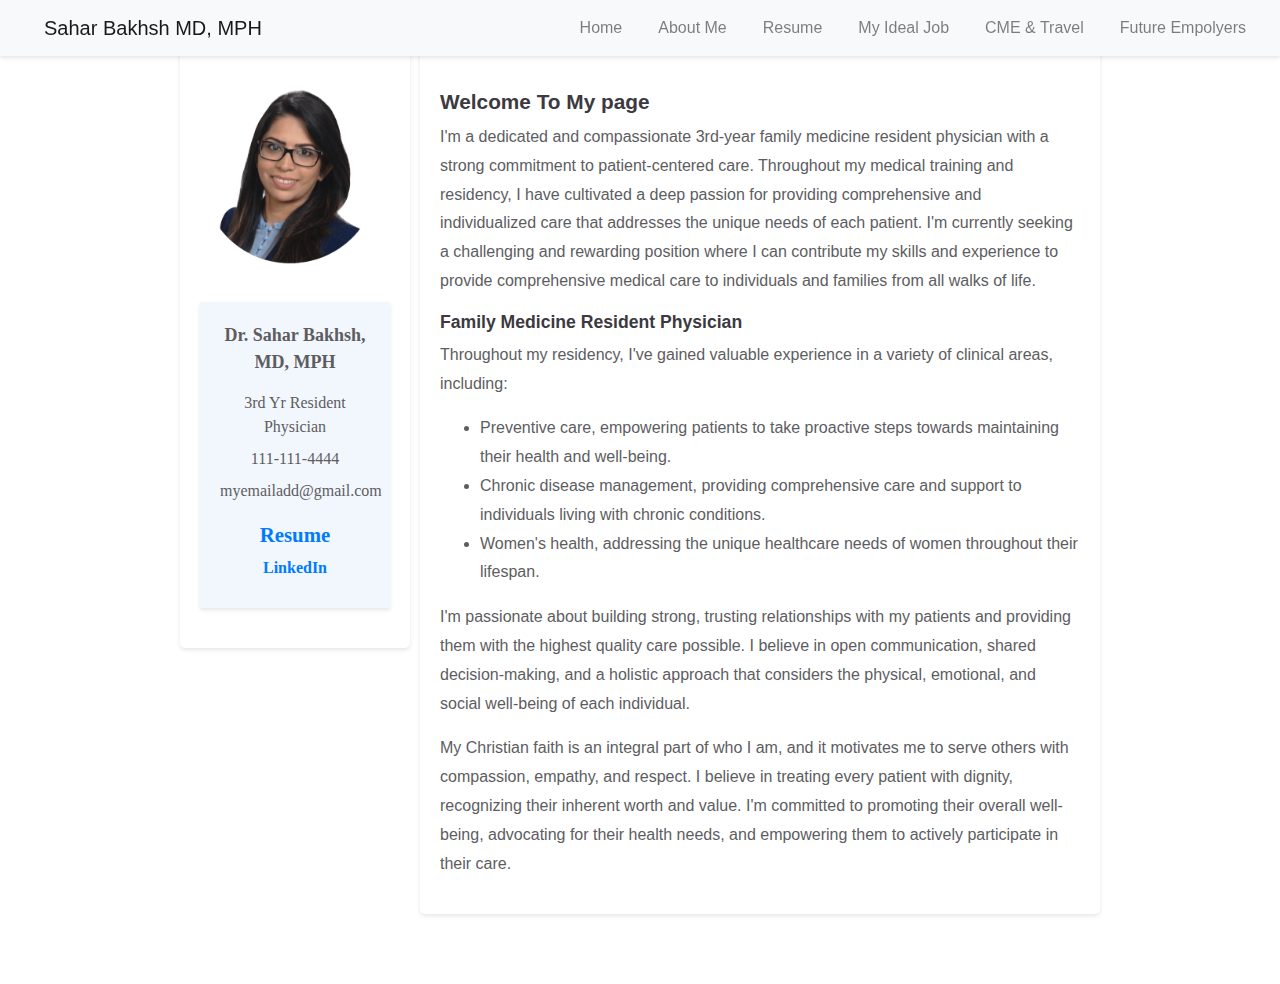
<file: index.html>
<head>
    <meta charset="UTF-8">
    <meta name="viewport" content="width=device-width, initial-scale=1.0, maximum-scale=1.0, user-scalable=no"> 
    <title>Dr. Sahar Bakhsh, MPH</title>
    <meta name="Description" content="Experienced 3rd-year family medicine resident. Christian faith, committed to compassionate care and community service.">
    <link rel="icon" href="images/icons8-doctor-16.png" type="image/x-icon">
    <link href="https://cdn.jsdelivr.net/npm/bootstrap@4.6.2/dist/css/bootstrap.min.css" rel="stylesheet"> 
    <link rel="stylesheet" href="stylesheet.css"> 
</head>
<body>
    <nav class="navbar navbar-expand-lg navbar-light bg-light" style="position: fixed;">
        <a class="navbar-brand" href="#">Sahar Bakhsh MD, MPH</a>
        <button class="navbar-toggler" type="button" data-toggle="collapse" data-target="#navbarNav" aria-controls="navbarNav" aria-expanded="false" aria-label="Toggle navigation">
            <span class="navbar-toggler-icon"></span>
        </button>

        <div class="collapse navbar-collapse" id="navbarNav">
            <ul class="navbar-nav ml-auto">
                <li class="nav-item">
                    <a class="nav-link" href="index.html">Home</a>
                </li>
                <li class="nav-item">
                    <a class="nav-link" href="aboutme.html">About Me</a>
                </li>
                <li class="nav-item">
                    <a class="nav-link" href="resume.html">Resume</a>
                </li>
                <li class="nav-item">
                    <a class="nav-link" href="My Perfect Fit.html"> My Ideal Job </a> 
                </li>
                <li class="nav-item">
                    <a class="nav-link" href="CME Planner.html"> CME & Travel </a> 
                </li>
                <li class="nav-item">
                    <a class="nav-link" href="job-submission.html">Future Empolyers</a> 
                </li>
         </ul>
        </div>
    </nav>

    <div class="container"> 
        <aside class="left-container"> 
            <img src="capture.PNG" alt="Profile Picture"> 
            <div class="business-card">
                <p style="font-size: 18px; font-weight: bold;">Dr. Sahar Bakhsh, MD, MPH</p> 
                <p>3rd Yr Resident Physician </p> 
                <p>111-111-4444</p> 
                <p>myemailadd@gmail.com</p> 
                <p>
                <h3><a href="https://docs.google.com/document/d/1VR1VcRCjZ3QgpDVCyjNY_w0PIBUEBOKMYQ3IUCGIh6g/edit?usp=sharing" target="_blank">Resume</a></h3>
                </p>
                <p><a href="https://www.linkedin.com/in/sahar-bakhsh-59650a322/" style="font-weight: bold; color: #007bff;">LinkedIn</a></p> 
            </div>
        </aside>

        <main class="right-container">
            <article> 
                <h3>Welcome To My page</h3>
                <p>I'm a dedicated and compassionate 3rd-year family medicine resident physician with a strong commitment to patient-centered care. Throughout my medical training and residency, I have cultivated a deep passion for providing comprehensive and individualized care that addresses the unique needs of each patient. I'm currently seeking a challenging and rewarding position where I can contribute my skills and experience to provide comprehensive medical care to individuals and families from all walks of life.</p>

                <h4>Family Medicine Resident Physician</h4>
                <p>Throughout my residency, I've gained valuable experience in a variety of clinical areas, including:</p>
                <ul>
                    <li>Preventive care, empowering patients to take proactive steps towards maintaining their health and well-being.</li>
                    <li>Chronic disease management, providing comprehensive care and support to individuals living with chronic conditions.</li>
                    <li>Women's health, addressing the unique healthcare needs of women throughout their lifespan.</li>
                </ul>
                <p>I'm passionate about building strong, trusting relationships with my patients and providing them with the highest quality care possible. I believe in open communication, shared decision-making, and a holistic approach that considers the physical, emotional, and social well-being of each individual.</p>

                <p>My Christian faith is an integral part of who I am, and it motivates me to serve others with compassion, empathy, and respect. I believe in treating every patient with dignity, recognizing their inherent worth and value. I'm committed to promoting their overall well-being, advocating for their health needs, and empowering them to actively participate in their care.</p>
            </article>
        </main>
    </div> 

    <script src="https://code.jquery.com/jquery-3.5.1.slim.min.js"></script>
    <script src="https://cdn.jsdelivr.net/npm/popper.js@1.16.1/dist/umd/popper.min.js"></script>
    <script src="https://cdn.jsdelivr.net/npm/bootstrap@4.6.2/dist/js/bootstrap.bundle.min.js"></script>
    <script src="script.js"></script> 
</body>
</html>
</file>
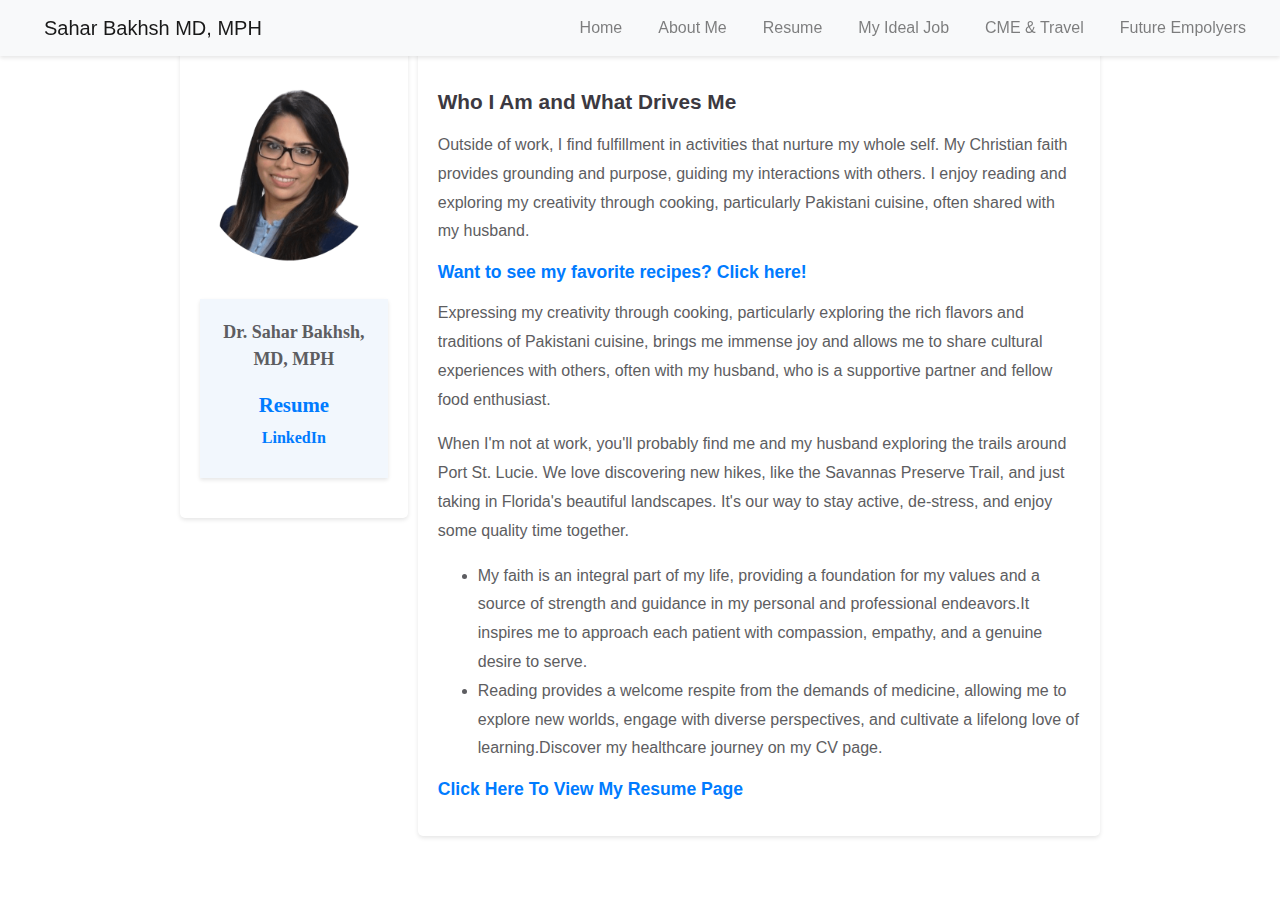
<file: aboutme.html>
<head>
    <meta charset="UTF-8">
    <meta name="viewport" content="width=device-width, initial-scale=1.0, maximum-scale=1.0, user-scalable=no"> 
    <title>Dr. Sahar Bakhsh, MPH</title>
    <meta name="Description" content="Experienced 3rd-year family medicine resident. Christian faith, committed to compassionate care and community service.">
    <link rel="icon" href="images/icons8-doctor-16.png" type="image/x-icon">
    <link href="https://cdn.jsdelivr.net/npm/bootstrap@4.6.2/dist/css/bootstrap.min.css" rel="stylesheet"> 
    <link rel="stylesheet" href="stylesheet.css"> 
</head>
<body>
    <nav class="navbar navbar-expand-lg navbar-light bg-light" style="position: fixed;">
        <a class="navbar-brand" href="#">Sahar Bakhsh MD, MPH</a>
        <button class="navbar-toggler" type="button" data-toggle="collapse" data-target="#navbarNav" aria-controls="navbarNav" aria-expanded="false" aria-label="Toggle navigation">
            <span class="navbar-toggler-icon"></span>
        </button>

        <div class="collapse navbar-collapse" id="navbarNav">
            <ul class="navbar-nav ml-auto">
                <li class="nav-item">
                    <a class="nav-link" href="index.html">Home</a>
                </li>
                <li class="nav-item">
                    <a class="nav-link" href="aboutme.html">About Me</a>
                </li>
                <li class="nav-item">
                    <a class="nav-link" href="resume.html">Resume</a>
                </li>
                <li class="nav-item">
                    <a class="nav-link" href="My Perfect Fit.html"> My Ideal Job </a> 
                </li>
                <li class="nav-item">
                    <a class="nav-link" href="CME Planner.html"> CME & Travel </a> 
                </li>
                <li class="nav-item">
                    <a class="nav-link" href="job-submission.html">Future Empolyers</a> 
                </li>
         
            </ul>
        </div>
    </nav>

    <div class="container"> 
        <aside class="left-container"> 
            <img src="capture.PNG" alt="Profile Picture"> 
            <div class="business-card">
                <p style="font-size: 18px; font-weight: bold;">Dr. Sahar Bakhsh, MD, MPH</p> 

                <p>
                    <h3><a href="https://docs.google.com/document/d/1VR1VcRCjZ3QgpDVCyjNY_w0PIBUEBOKMYQ3IUCGIh6g/edit?usp=sharing" target="_blank">Resume</a></h3>
                </p>
                <p><a href="https://www.linkedin.com/in/sahar-bakhsh-59650a322/" style="font-weight: bold; color: #007bff;">LinkedIn</a></p> 
            </div>
        </aside>

        <div class="right-container">
         <main>
            <h3>Who I Am and What Drives Me</h3>
            <p></p>
            <p>
             Outside of work, I find fulfillment in activities that nurture my whole self. My Christian faith provides grounding and purpose, guiding my interactions with others.  I enjoy reading and exploring my creativity through cooking, particularly Pakistani cuisine, often shared with my husband.
            </p>

            <p><h5> <a href="biryani.html"> Want to see my favorite recipes? Click here! </a></h5></p>
            
            <p>Expressing my creativity through cooking, particularly exploring the rich flavors and traditions of Pakistani cuisine, brings me immense joy and allows me to share cultural experiences with others, often with my husband, who is a supportive partner and fellow food enthusiast.<p>

     
            <p>When I'm not at work, you'll probably find me and my husband exploring the trails around Port St. Lucie. We love discovering new hikes, like the Savannas Preserve Trail, and just taking in Florida's beautiful landscapes. It's our way to stay active, de-stress, and enjoy some quality time together.</p>
        
           
            <ul>
              <li>
                My faith is an integral part of my life, providing a foundation for my values and a source of strength and guidance in my personal and professional endeavors.It inspires me to approach each patient with compassion, empathy, and a genuine desire to serve.
              </li>
              <li>
                Reading provides a welcome respite from the demands of medicine, allowing me to explore new worlds, engage with diverse perspectives, and cultivate a lifelong love of learning.Discover my healthcare journey on my CV page.
              </li>
          
            
            </ul>
          
                       
            <p>
                <h5><a href="https://docs.google.com/document/d/1VR1VcRCjZ3QgpDVCyjNY_w0PIBUEBOKMYQ3IUCGIh6g/edit?usp=sharing"> Click Here To View My Resume Page</a></h5>
            </p>
          </main>
        </div>
    </div> 

    <script src="https://code.jquery.com/jquery-3.5.1.slim.min.js"></script>
    <script src="https://cdn.jsdelivr.net/npm/popper.js@1.16.1/dist/umd/popper.min.js"></script>
    <script src="https://stackpath.bootstrapcdn.com/bootstrap/4.5.2/js/bootstrap.min.js"></script>

</body>
</html>
</file>
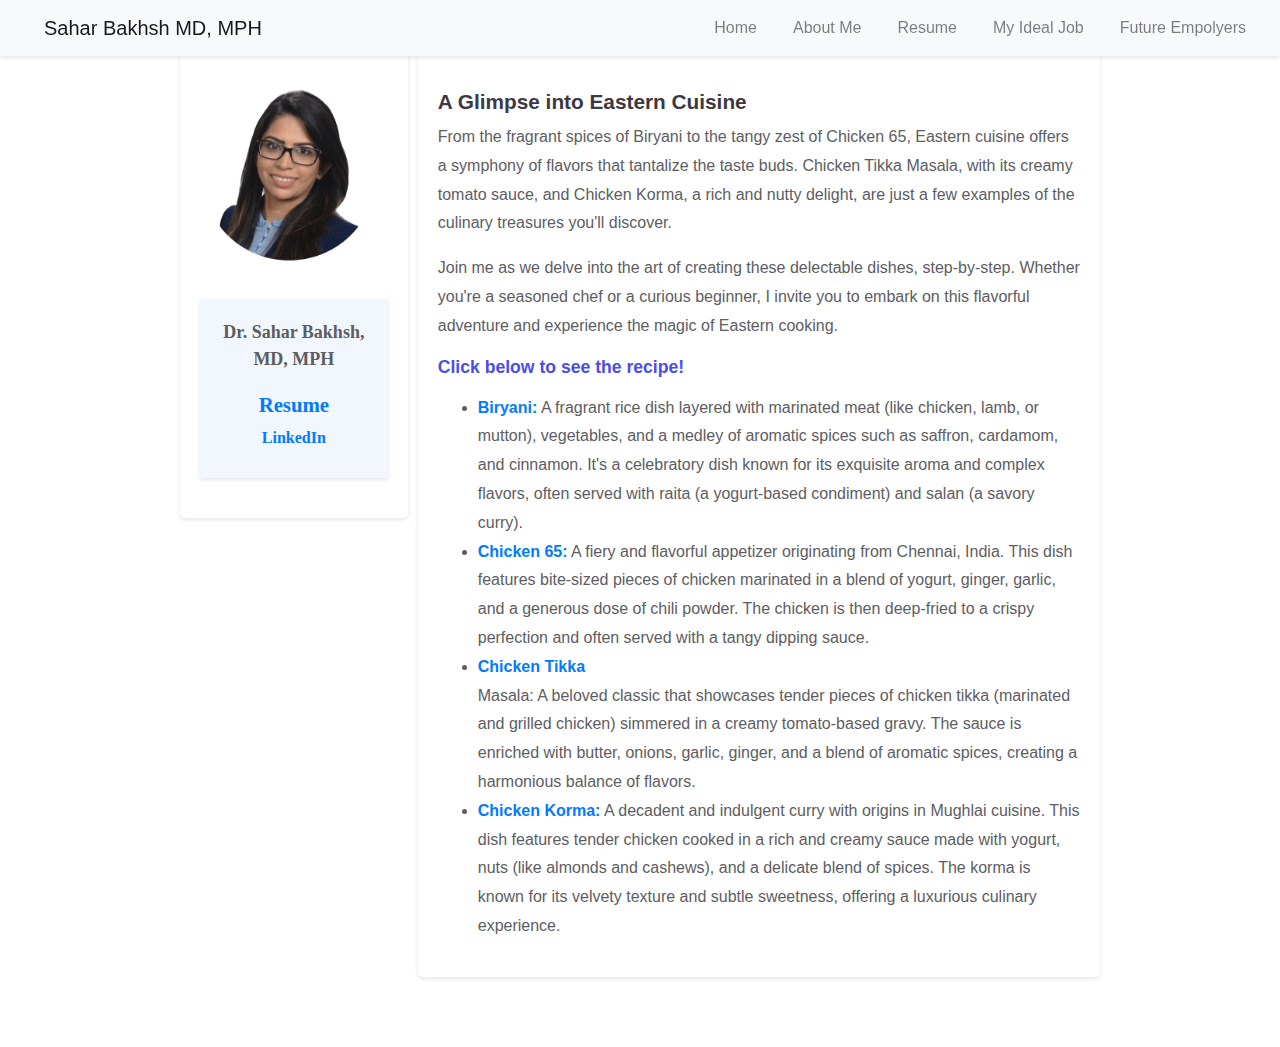
<file: biryani.html>
<head>
    <meta charset="UTF-8">
    <meta name="viewport" content="width=device-width, initial-scale=1.0, maximum-scale=1.0, user-scalable=no"> 
    <title>Dr. Sahar Bakhsh, MPH</title>
    <meta name="Description" content="Experienced 3rd-year family medicine resident. Christian faith, committed to compassionate care and community service.">
    <link rel="icon" href="images/icons8-doctor-16.png" type="image/x-icon">
    <link href="https://cdn.jsdelivr.net/npm/bootstrap@4.6.2/dist/css/bootstrap.min.css" rel="stylesheet"> 
    <link rel="stylesheet" href="stylesheet.css"> 
</head>
<body>
    <nav class="navbar navbar-expand-lg navbar-light bg-light" style="position: fixed;">
        <a class="navbar-brand" href="#">Sahar Bakhsh MD, MPH</a>
        <button class="navbar-toggler" type="button" data-toggle="collapse" data-target="#navbarNav" aria-controls="navbarNav" aria-expanded="false" aria-label="Toggle navigation">
            <span class="navbar-toggler-icon"></span>
        </button>

        <div class="collapse navbar-collapse" id="navbarNav">
            <ul class="navbar-nav ml-auto">
                <li class="nav-item">
                    <a class="nav-link" href="index.html">Home</a>
                </li>
                <li class="nav-item">
                    <a class="nav-link" href="aboutme.html">About Me</a>
                </li>
                <li class="nav-item">
                    <a class="nav-link" href="resume.html">Resume</a>
                </li>
                <li class="nav-item">
                    <a class="nav-link" href="My Perfect Fit.html"> My Ideal Job </a> 
                </li>
                <li class="nav-item">
                    <a class="nav-link" href="job-submission.html">Future Empolyers</a> 
                </li>
         
            </ul>
        </div>
    </nav>

    <div class="container"> 
        <aside class="left-container"> 
            <img src="capture.PNG" alt="Profile Picture"> 
            <div class="business-card">
                <p style="font-size: 18px; font-weight: bold;">Dr. Sahar Bakhsh, MD, MPH</p> 
        
                <p>
                <h3><a href="https://docs.google.com/document/d/19momFhqynyct_JPZyUYKOPuVuo9AjvVmN2-KcafIXeg/edit?usp=sharing" target="_blank">Resume</a></h3>
                </p>
                <p><a href="https://www.linkedin.com/in/sahar-bakhsh-59650a322/" style="font-weight: bold; color: #007bff;">LinkedIn</a></p> 
            </div>
        </aside>

        <main class="right-container">
          <article>
              
            <h3>A Glimpse into Eastern Cuisine</h3>
            <p>From the fragrant spices of Biryani to the tangy zest of Chicken 65, Eastern cuisine offers a symphony of flavors that tantalize the taste buds. Chicken Tikka Masala, with its creamy tomato sauce, and Chicken Korma, a rich and nutty delight, are just a few examples of the culinary treasures you'll discover.</p> 
            <p>Join me as we delve into the art of creating these delectable dishes, step-by-step. Whether you're a seasoned chef or a curious beginner, I invite you to embark on this flavorful adventure and experience the magic of Eastern cooking.</p>
          
            <p><h5> Click below to see the recipe! </h5></p>

            <ul>
              <li><strong><a href="https://docs.google.com/document/d/1WuKfxJHtcmRHGcktyF0ve_d5hnK9eY1IbPce0vewSW4/edit?usp=sharing" target="_blank">Biryani:</a></strong> A fragrant rice dish layered with marinated meat (like chicken, lamb, or mutton), vegetables, and a medley of aromatic spices such as saffron, cardamom, and cinnamon. It's a celebratory dish known for its exquisite aroma and complex flavors, often served with raita (a yogurt-based condiment) and salan (a savory curry).</li>
              <li><strong><a href="https://docs.google.com/document/d/1WuKfxJHtcmRHGcktyF0ve_d5hnK9eY1IbPce0vewSW4/edit?usp=sharing" target="_blank">Chicken 65:</a></strong> A fiery and flavorful appetizer originating from Chennai, India. This dish features bite-sized pieces of chicken marinated in a blend of yogurt, ginger, garlic, and a generous dose of chili powder. The chicken is then deep-fried to a crispy perfection and often served with a tangy dipping sauce.</li>
              <li><strong><a href="https://docs.google.com/document/d/1WuKfxJHtcmRHGcktyF0ve_d5hnK9eY1IbPce0vewSW4/edit?usp=sharing" target="_blank">Chicken Tikka</a></strong></li>Masala:</a></strong> A beloved classic that showcases tender pieces of chicken tikka (marinated and grilled chicken) simmered in a creamy tomato-based gravy. The sauce is enriched with butter, onions, garlic, ginger, and a blend of aromatic spices, creating a harmonious balance of flavors. </li>
              <li><strong><a href="https://docs.google.com/document/d/1WuKfxJHtcmRHGcktyF0ve_d5hnK9eY1IbPce0vewSW4/edit?usp=sharing" target="_blank">Chicken Korma:</a></strong> A decadent and indulgent curry with origins in Mughlai cuisine. This dish features tender chicken cooked in a rich and creamy sauce made with yogurt, nuts (like almonds and cashews), and a delicate blend of spices. The korma is known for its velvety texture and subtle sweetness, offering a luxurious culinary experience.</li>
            </ul>
          </article>
        </main>
    </div> 

    <script src="https://code.jquery.com/jquery-3.5.1.slim.min.js"></script>
    <script src="https://cdn.jsdelivr.net/npm/popper.js@1.16.1/dist/umd/popper.min.js"></script>
    <script src="https://cdn.jsdelivr.net/npm/bootstrap@4.6.2/dist/js/bootstrap.bundle.min.js"></script>
    <script src="script.js"></script> 
</body>
</html>
</file>
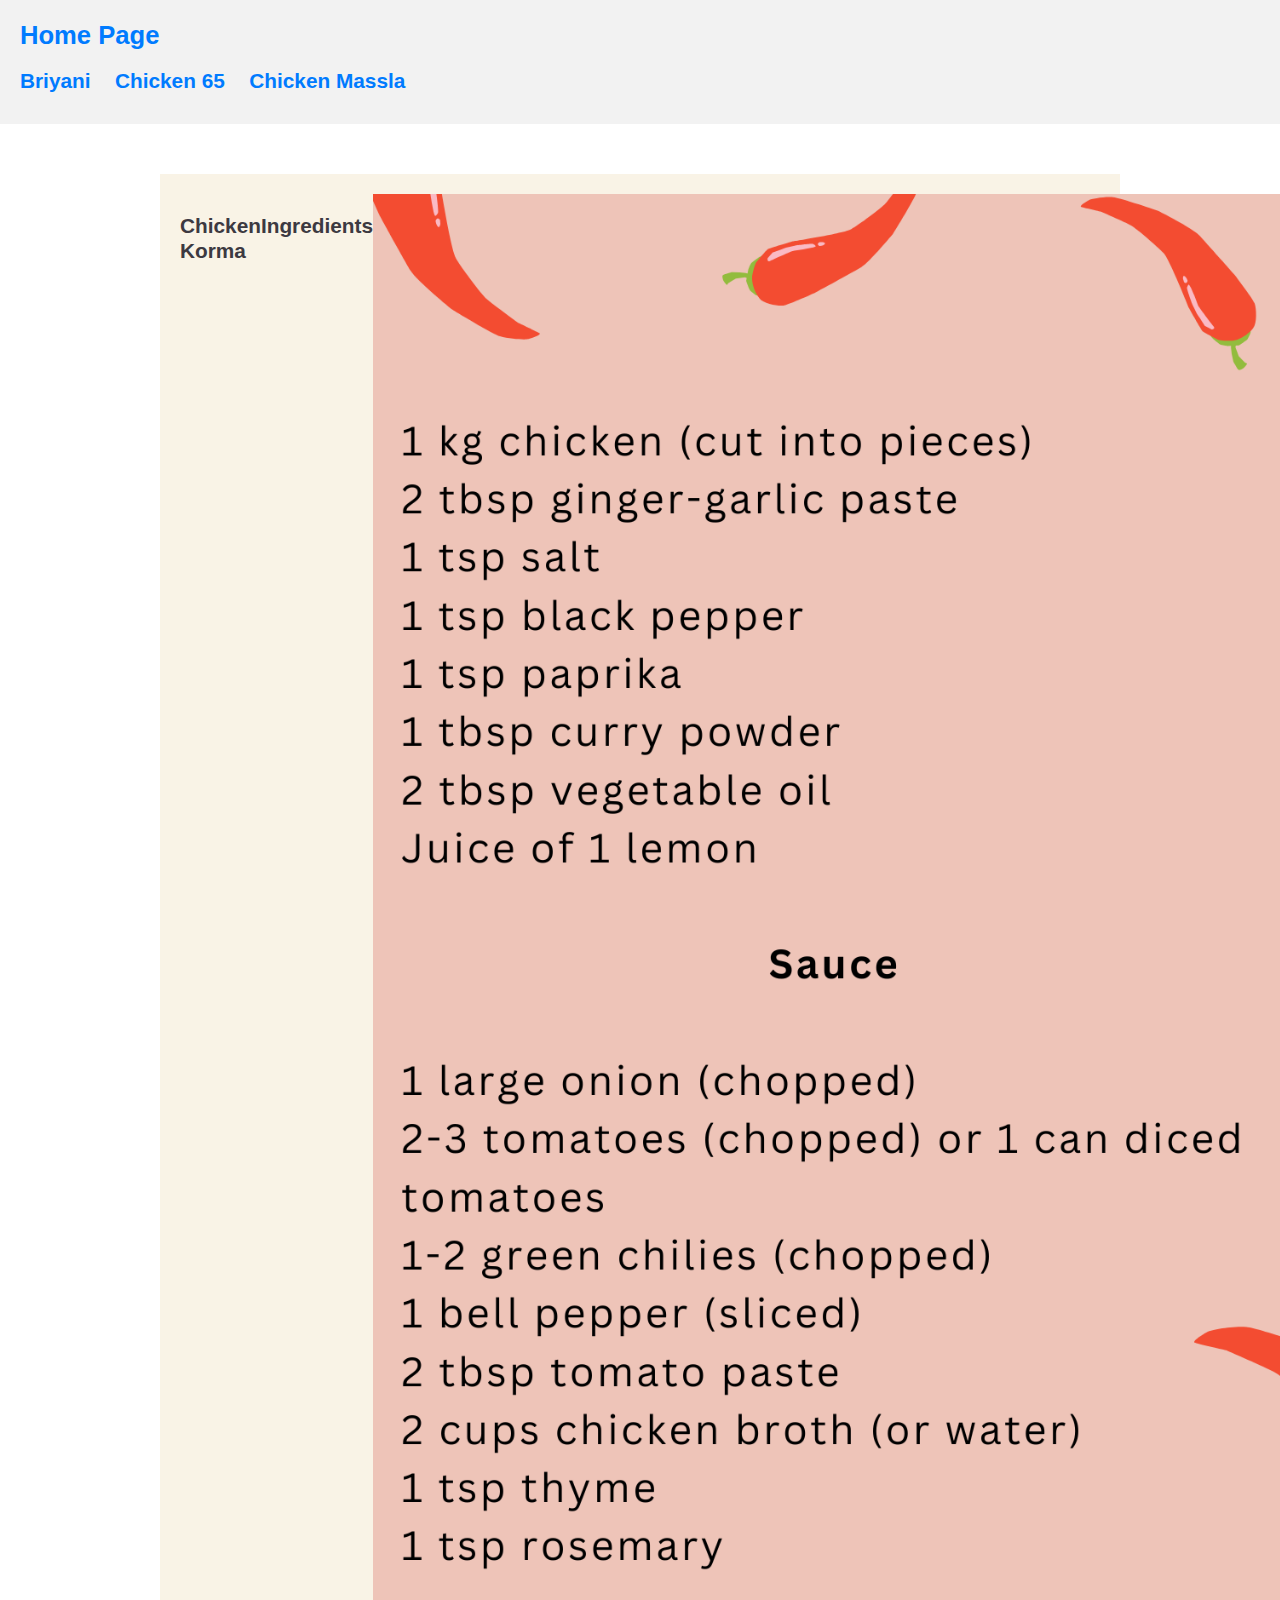
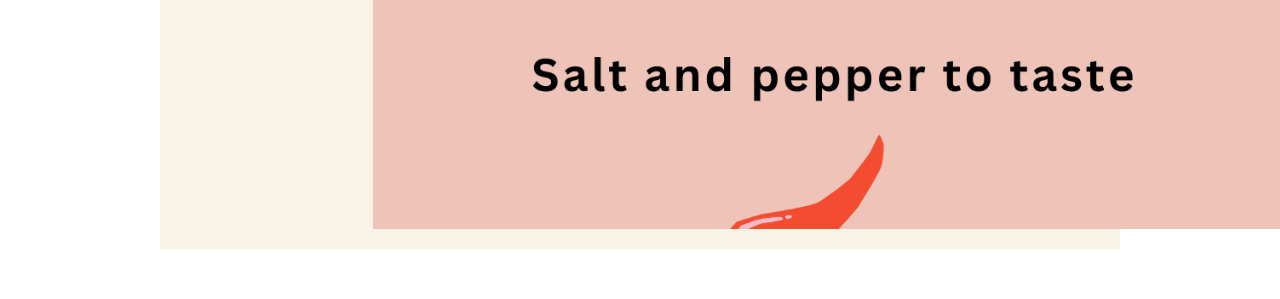
<file: chicken65.html>
<head>
  <meta charset="UTF-8">
  <meta name="viewport" content="width=device-width, initial-scale=1.0, maximum-scale=1.0, user-scalable=no"> 
  <title>Dr. Sahar Bakhsh, MPH</title>
  <meta name="Description" content="Experienced 3rd-year family medicine resident. Christian faith, committed to compassionate care and community service.">
  <link rel="icon" href="images/icons8-doctor-16.png" type="image/x-icon">
  <link href="https://cdn.jsdelivr.net/npm/bootstrap@4.6.2/dist/css/bootstrap.min.css" rel="stylesheet"> 
  <link rel="stylesheet" href="stylesheet.css"> 
</head>
  <style>
    body { 
      margin: 0; 
      font-family: sans-serif; 
    }

    header {
      background-color: #f2f2f2; 
      padding: 20px; 
      text-align: left;
    }

    header h1 {
      margin: 0; 
    }

    header h3 {
      margin: 10px 0; 
      display: inline-block; 
      margin-right: 20px;
    }

    main {
      padding: 20px;
    }

    .recipe {
      /* No need for overflow: hidden anymore */
    }

    .container {
      width: 100%; /* Each container takes full width */
      box-sizing: border-box; 
      padding: 20px;
    }

    .left {
      background-color: #f9f3e6; 
    }

    .right {
      background-color: #f9f3e6; 
    }

    img {
      display: block;
      margin: 0 auto; 
      max-width: 100%; 
      height: auto;  /* Maintain aspect ratio */
    }

    @media (max-width: 600px) {
      .container {
        width: 100%;
        padding: 10px; /* Adjust padding for smaller screens */
      }

      /* Consider adding more styles here for better mobile layout */
      .left, .right {
        width: 100%; /* Stack containers vertically */
        margin-bottom: 20px; 
      } 
    }
  </style>
</head>
<body>
  <header>
    <h2><a href="https://docs.google.com/document/d/18w2V4O3EO7_3Nyi6cM8KOOo-vy-XYj96mnm6CUNavZw/edit?usp=sharing">Home Page</a></h2>
    <h3><a href="https://docs.google.com/document/d/18w2V4O3EO7_3Nyi6cM8KOOo-vy-XYj96mnm6CUNavZw/edit?usp=sharing">Briyani</a></h3>
    <h3><a href="https://docs.google.com/document/d/18w2V4O3EO7_3Nyi6cM8KOOo-vy-XYj96mnm6CUNavZw/edit?usp=sharing">Chicken 65</a></h3> 
    <h3><a href="https://docs.google.com/document/d/18w2V4O3EO7_3Nyi6cM8KOOo-vy-XYj96mnm6CUNavZw/edit?usp=sharing">Chicken Massla</a></h3> 
  </header>

  <main>
    <section class="recipe">
      <div class="container left">
        <h3>Chicken Korma</h3>
        <h3>Ingredients</h3> 
        <img src="images/1CK.png" alt="Ingredients for Chicken Korma"> 
      </div>


    </section>
  </main>

  <footer>
  </footer>
</body>
</html>
</file>
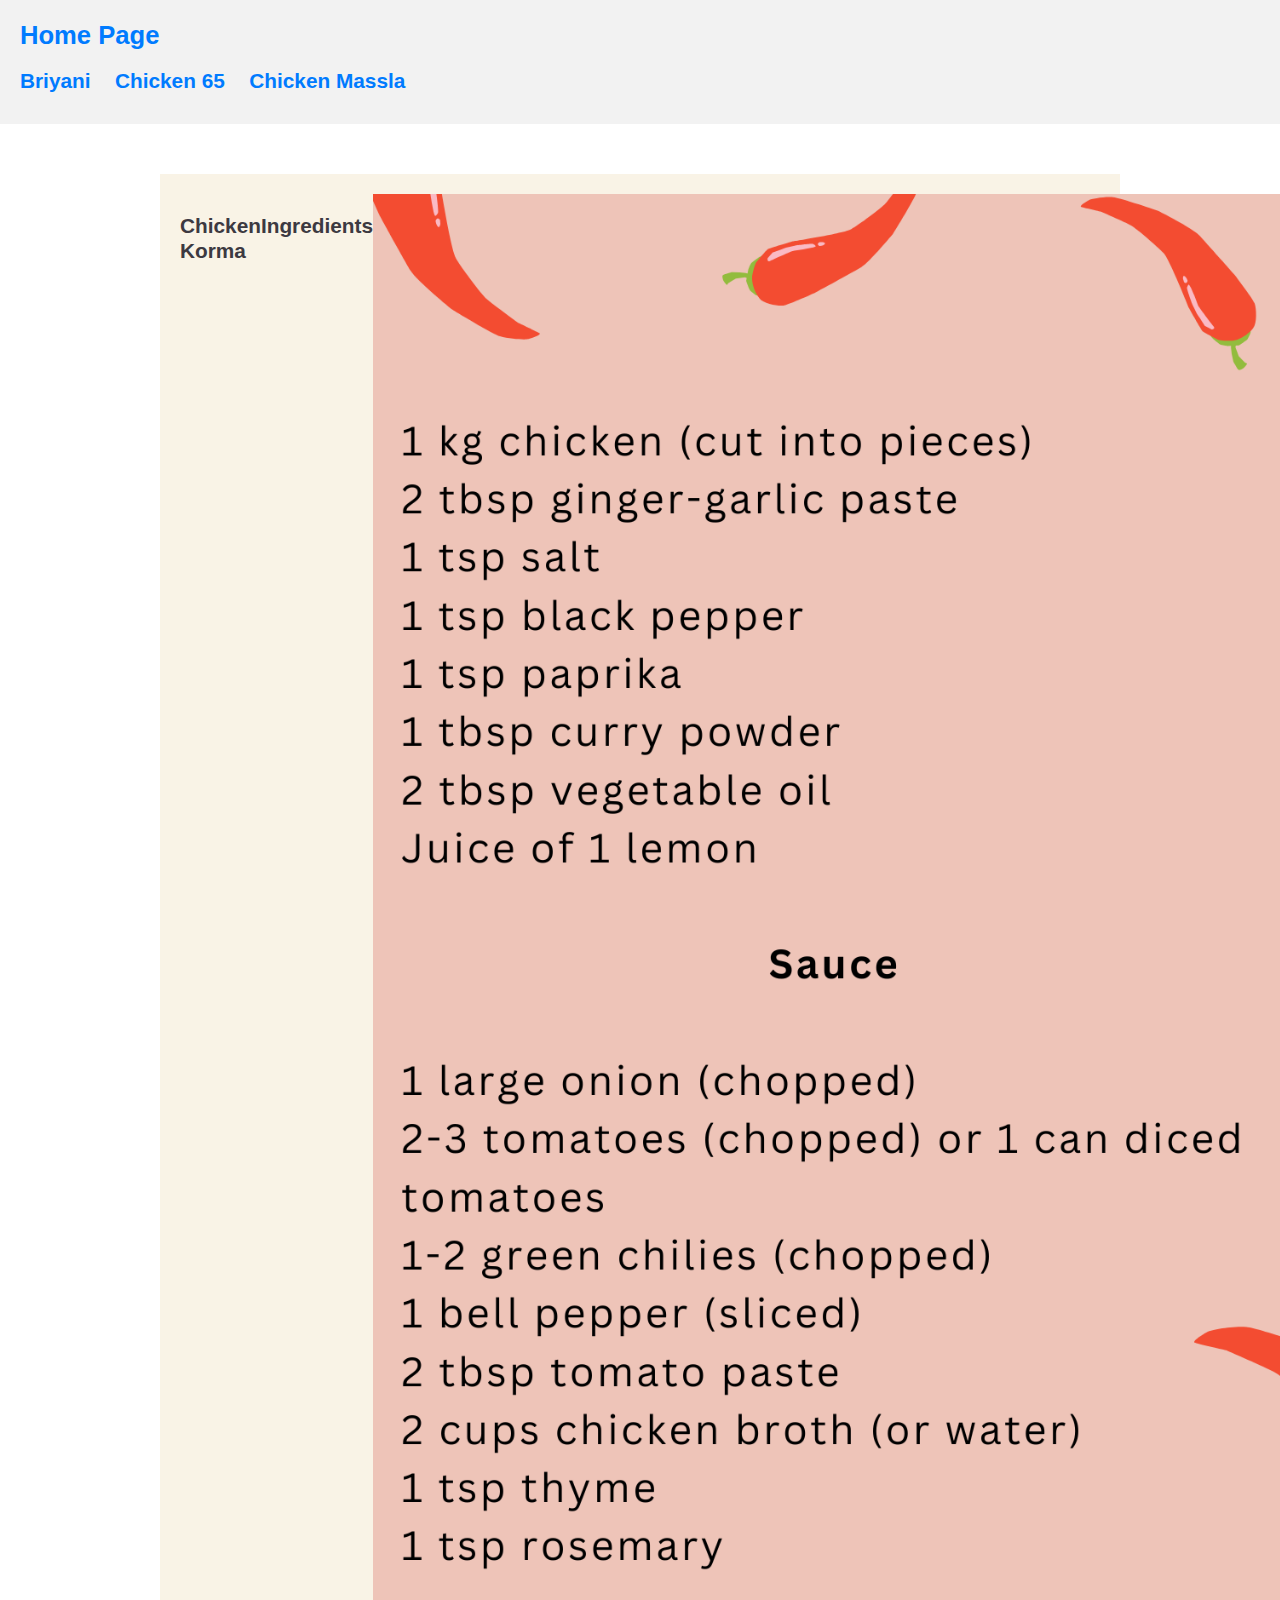
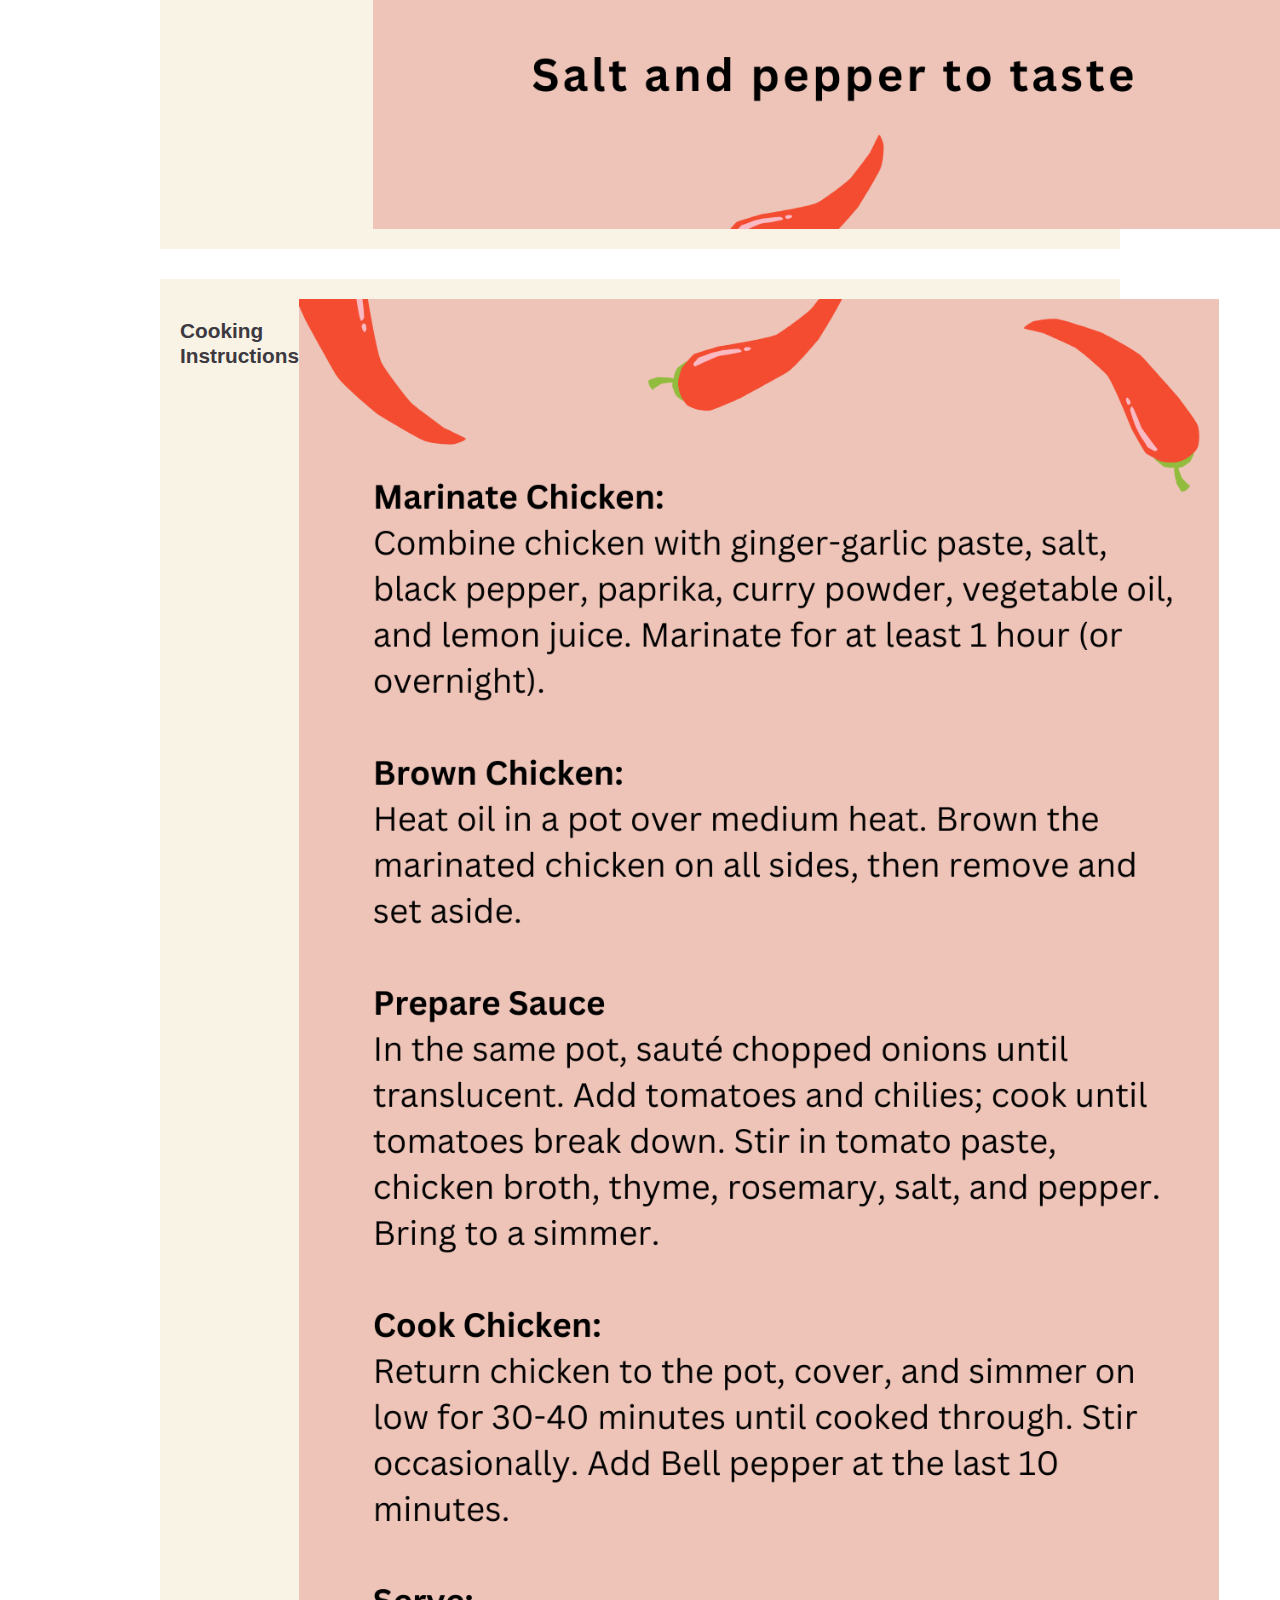
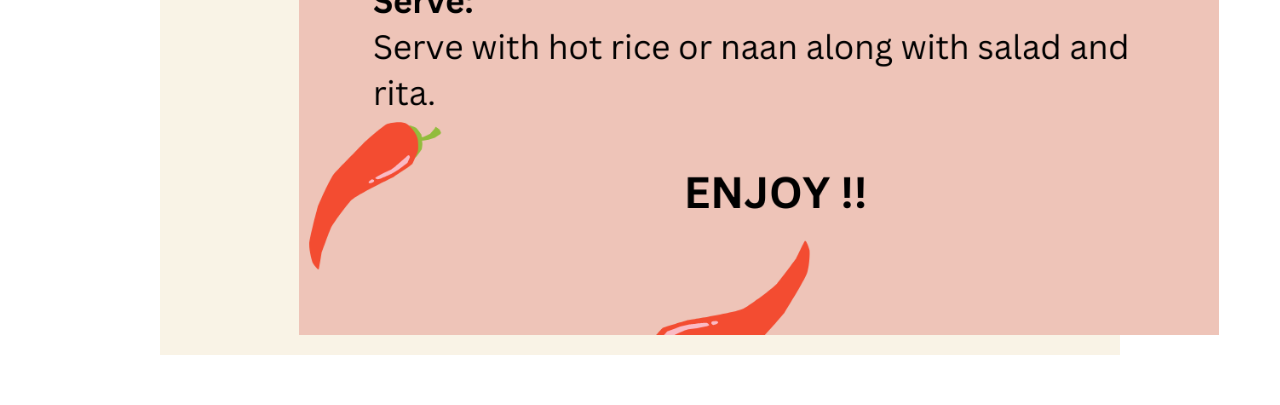
<file: chickentikka.html>
<head>
  <meta charset="UTF-8">
  <meta name="viewport" content="width=device-width, initial-scale=1.0, maximum-scale=1.0, user-scalable=no"> 
  <title>Dr. Sahar Bakhsh, MPH</title>
  <meta name="Description" content="Experienced 3rd-year family medicine resident. Christian faith, committed to compassionate care and community service.">
  <link rel="icon" href="images/icons8-doctor-16.png" type="image/x-icon">
  <link href="https://cdn.jsdelivr.net/npm/bootstrap@4.6.2/dist/css/bootstrap.min.css" rel="stylesheet"> 
  <link rel="stylesheet" href="stylesheet.css"> 
</head>
  <style>
    body { 
      margin: 0; 
      font-family: sans-serif; 
    }

    header {
      background-color: #f2f2f2; 
      padding: 20px; 
      text-align: left;
    }

    header h1 {
      margin: 0; 
    }

    header h3 {
      margin: 10px 0; 
      display: inline-block; 
      margin-right: 20px;
    }

    main {
      padding: 20px;
    }

    .recipe {
      /* No need for overflow: hidden anymore */
    }

    .container {
      width: 100%; /* Each container takes full width */
      box-sizing: border-box; 
      padding: 20px;
    }

    .left {
      background-color: #f9f3e6; 
    }

    .right {
      background-color: #f9f3e6; 
    }

    img {
      display: block;
      margin: 0 auto; 
      max-width: 100%; 
      height: auto;  /* Maintain aspect ratio */
    }

    @media (max-width: 600px) {
      .container {
        width: 100%;
        padding: 10px; /* Adjust padding for smaller screens */
      }

      /* Consider adding more styles here for better mobile layout */
      .left, .right {
        width: 100%; /* Stack containers vertically */
        margin-bottom: 20px; 
      } 
    }
  </style>
</head>
<body>
  <header>
    <h2><a href="https://docs.google.com/document/d/1WtmgWnQ1Px8g8invng9tRBJOTflKzHyr24pXpuLGcEA/edit?usp=sharing">Home Page</a></h2>
    <h3><a href="https://docs.google.com/document/d/1WtmgWnQ1Px8g8invng9tRBJOTflKzHyr24pXpuLGcEA/edit?usp=sharing">Briyani</a></h3>
    <h3><a href="https://docs.google.com/document/d/1WtmgWnQ1Px8g8invng9tRBJOTflKzHyr24pXpuLGcEA/edit?usp=sharing">Chicken 65</a></h3>
    <h3><a href="https://docs.google.com/document/d/1WtmgWnQ1Px8g8invng9tRBJOTflKzHyr24pXpuLGcEA/edit?usp=sharing">Chicken Massla</a></h3> 
  </header>

  <main>
    <section class="recipe">
      <div class="container left">
        <h3>Chicken Korma</h3>
        <h3>Ingredients</h3> 
        <img src="images/1CK.png" alt="Ingredients for Chicken Korma"> 
      </div>

      <div class="container right">
        <h3>Cooking Instructions</h3>
        <img src="images/2CK.png" alt="Instructions for Chicken Korma"> 
      </div>
    </section>
  </main>

  <footer>
  </footer>
</body>
</html>
</file>
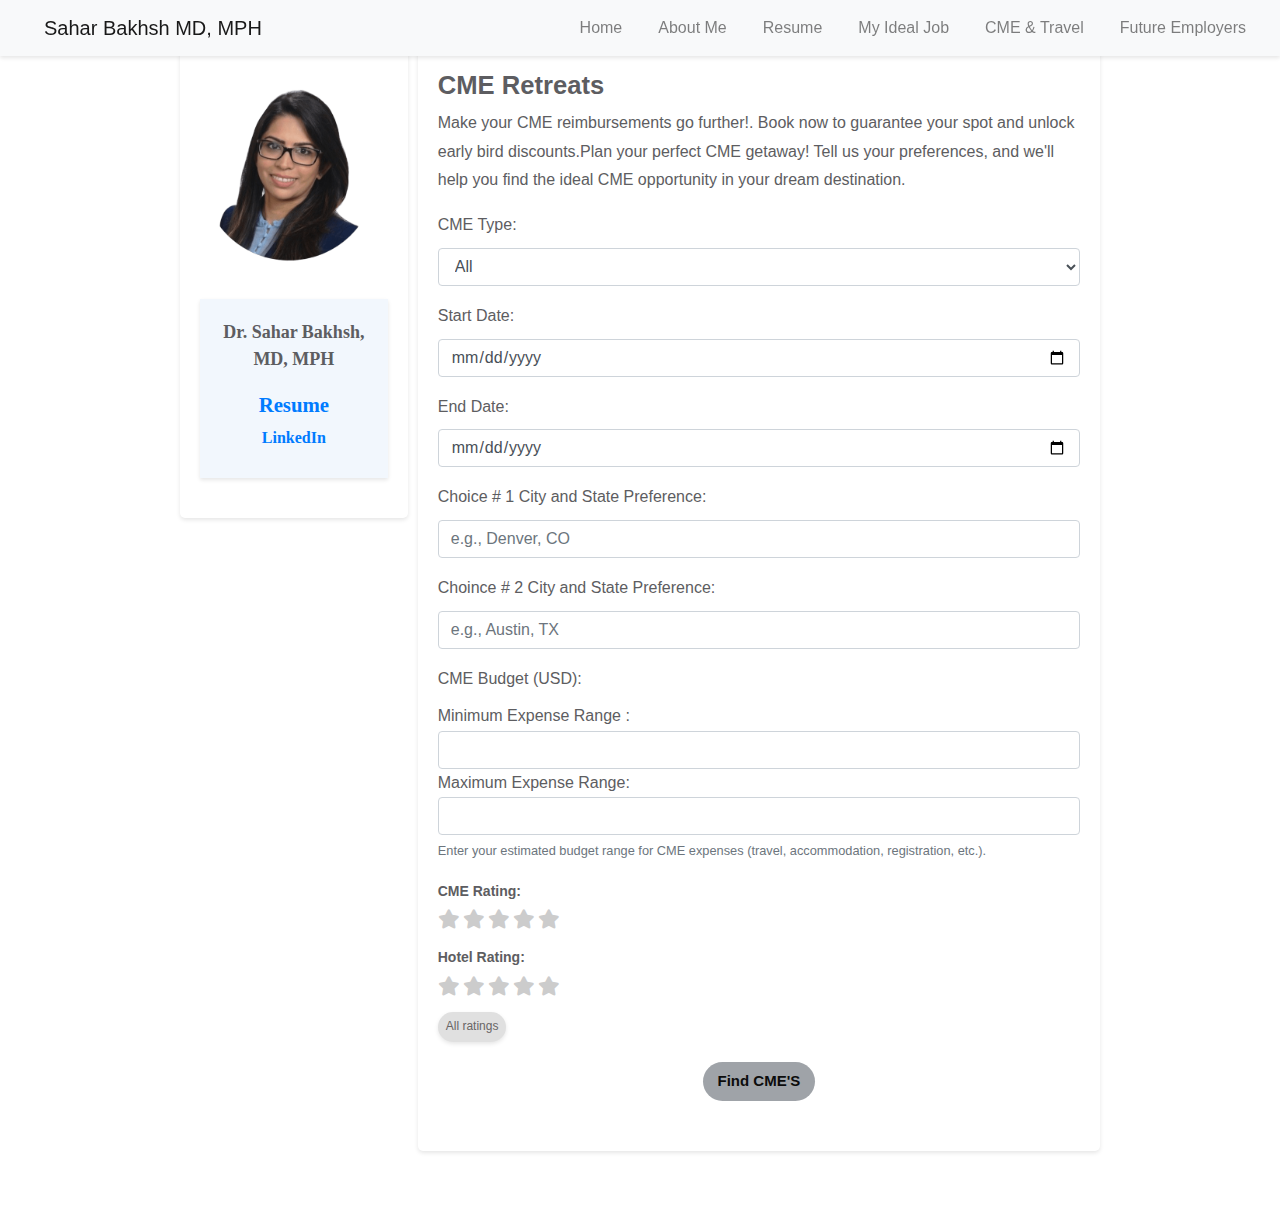
<file: CME Planner.html>
<!DOCTYPE html>
<html lang="en">

<head>
  <meta charset="UTF-8">
  <meta name="viewport" content="width=device-width, initial-scale=1.0, maximum-scale=1.0, user-scalable=no">
  <title>Find CME & Travel</title>
  <link href="https://cdn.jsdelivr.net/npm/bootstrap@4.6.2/dist/css/bootstrap.min.css" rel="stylesheet">
  <link rel="stylesheet" href="stylesheet.css">
  <link rel="stylesheet" href="https://cdnjs.cloudflare.com/ajax/libs/font-awesome/6.0.0/css/all.min.css" />
</head>

<body>
  <nav class="navbar navbar-expand-lg navbar-light bg-light" style="position: fixed;">
    <a class="navbar-brand" href="#">Sahar Bakhsh MD, MPH</a>
    <button class="navbar-toggler" type="button" data-toggle="collapse" data-target="#navbarNav"
      aria-controls="navbarNav" aria-expanded="false" aria-label="Toggle navigation">
      <span class="navbar-toggler-icon"></span>
    </button>

    <div class="collapse navbar-collapse" id="navbarNav">
      <ul class="navbar-nav ml-auto">
        <li class="nav-item">
          <a class="nav-link" href="index.html">Home</a>
        </li>
        <li class="nav-item">
          <a class="nav-link" href="aboutme.html">About Me</a>
        </li>
        <li class="nav-item">
          <a class="nav-link" href="resume.html">Resume</a>
        </li>
        <li class="nav-item">
          <a class="nav-link" href="My Perfect Fit.html"> My Ideal Job </a>
        </li>
        <li class="nav-item">
            <a class="nav-link" href="CME Planner.html">CME & Travel</a>
          </li>
        <li class="nav-item">
          <a class="nav-link" href="job-submission.html">Future Employers</a>
        </li>
       
      </ul>
    </div>
  </nav>

  <div class="container">
    <aside class="left-container">
      <img src="capture.PNG" alt="Profile Picture">
      <div class="business-card">
        <p style="font-size: 18px; font-weight: bold;">Dr. Sahar Bakhsh, MD, MPH</p>
        <h3><a href="https://docs.google.com/document/d/1VR1VcRCjZ3QgpDVCyjNY_w0PIBUEBOKMYQ3IUCGIh6g/edit?usp=sharing"
            target="_blank">Resume</a></h3>
        <p><a href="https://www.linkedin.com/in/sahar-bakhsh-59650a322/" style="font-weight: bold; color: #007bff;">LinkedIn</a>
        </p>
      </div>
    </aside>

    <main class="right-container">
      <article>
        <h2>CME Retreats</h2>
        <p> Make your CME reimbursements go further!. Book now to guarantee your spot and unlock early bird
          discounts.Plan your perfect CME getaway! Tell us your preferences, and we'll help you find the ideal CME
          opportunity in your dream destination.</p>

          <form id="cme-form">

            <div class="form-group">
              <label for="cme-type">CME Type:</label>
              <select id="cme-type" name="cme-type" class="form-control">
                <option value="all">All</option>
                <option value="online">Online</option>
                <option value="hospital">Hospital</option>
                <option value="outpatient">Outpatient</option>
                <option value="outpatientb">Outpatient B</option>
                <option value="2024">2024</option>
                <option value="2025">2025</option>
                <option value="specials">Specials</option>
              </select>
            </div>

            <div class="form-group">
              <label for="start-date">Start Date:</label>
              <input type="date" id="start-date" name="start-date" class="form-control">
            </div>
            <div class="form-group">
              <label for="end-date">End Date:</label>
              <input type="date" id="end-date" name="end-date" class="form-control">
            </div>
            <div class="form-group">
              <label for="city-state-1">Choice # 1 City and State Preference:</label>
              <input type="text" id="city-state-1" name="city-state-1" placeholder="e.g., Denver, CO"
                class="form-control">
            </div>
            <div class="form-group">
              <label for="city-state-2">Choince # 2 City and State Preference:</label>
              <input type="text" id="city-state-2" name="city-state-2" placeholder="e.g., Austin, TX"
                class="form-control">
            </div>

            <div class="form-group">
              <label for="cme-budget">CME Budget (USD):</label>
              <div class="budget-range">
                <span>Minimum Expense Range :</span> <input type="number" id="cme-budget-low" name="cme-budget-low" min="0"
                  class="form-control">
                <span>Maximum Expense Range:</span> <input type="number" id="cme-budget-high" name="cme-budget-high" min="0"
                  class="form-control">
              </div>
              <small class="form-text text-muted">Enter your estimated budget range for CME expenses (travel,
                accommodation, registration, etc.).</small>
            </div>

            <div class="rating">
              <span class="rating-label">CME Rating:</span>
              <div class="rating-stars">
                <i class="fa-solid fa-star" data-rating="5"></i>
                <i class="fa-solid fa-star" data-rating="4"></i>
                <i class="fa-solid fa-star" data-rating="3"></i>
                <i class="fa-solid fa-star" data-rating="2"></i>
                <i class="fa-solid fa-star" data-rating="1"></i>
              </div>
            </div>

            <div class="rating">
              <span class="rating-label">Hotel Rating:</span>
              <div class="rating-stars">
                <i class="fa-solid fa-star" data-rating="5"></i>
                <i class="fa-solid fa-star" data-rating="4"></i>
                <i class="fa-solid fa-star" data-rating="3"></i>
                <i class="fa-solid fa-star" data-rating="2"></i>
                <i class="fa-solid fa-star" data-rating="1"></i>
              </div>
            </div>

            <div class="all-ratings-section">
              <button id="show-all-ratings">All ratings</button>
            </div>

            <P></P>
            <P></P>

            <button type="submit" class="btn btn-primary">Find CME'S</button>
          </form>

          <div id="cme-results"></div>
      </article>
    </main>
  </div>

  <script src="https://code.jquery.com/jquery-3.5.1.slim.min.js"></script>
  <script src="https://cdn.jsdelivr.net/npm/popper.js@1.16.1/dist/umd/popper.min.js"></script>
  <script src="https://cdn.jsdelivr.net/npm/bootstrap@4.6.2/dist/js/bootstrap.bundle.min.js"></script>
  <script src="cme-retreats.js"></script>
</body>

</html>
</file>
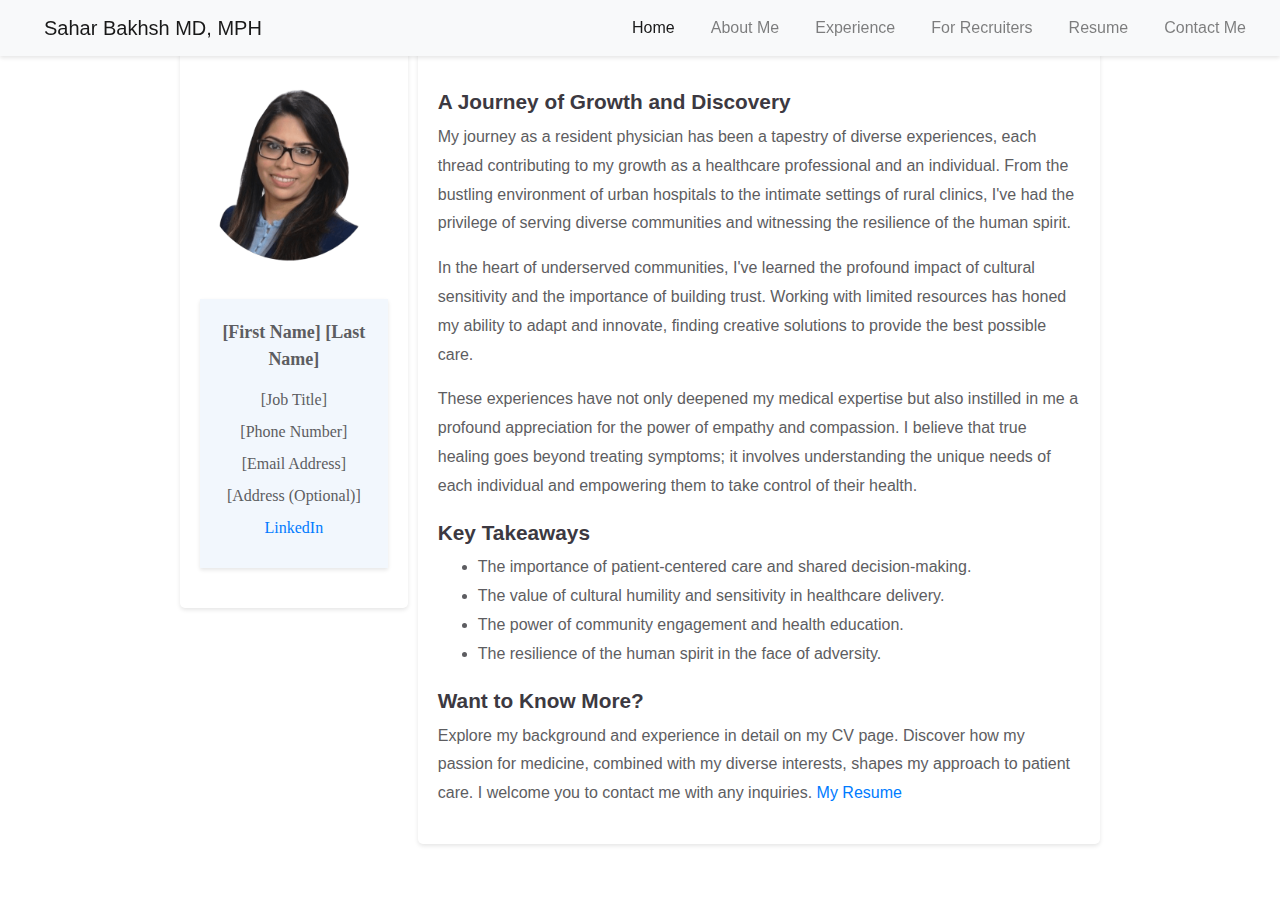
<file: experience.html>
<!DOCTYPE html>
<html lang="en">
<head>
    <meta charset="UTF-8">
    <meta name="viewport" content="width=device-width, initial-scale=1.0">
    <title>Dr. Sahar Bakhsh, MPH</title>
    <meta name="Description" content="Experienced 3rd-year family medicine resident. Christian faith, committed to compassionate care and community service.">
    <link rel="icon" href="images/icons8-doctor-16.png" type="image/png">
    <link rel="stylesheet" href="https://stackpath.bootstrapcdn.com/bootstrap/4.5.2/css/bootstrap.min.css"> 
    <link rel="stylesheet" href="stylesheet.css" text="stylesheet"> 
</head>
<body>
    <nav class="navbar navbar-expand-lg navbar-light bg-light" style="position: fixed;">
        <a class="navbar-brand" href="#">Sahar Bakhsh MD, MPH</a>
        <button class="navbar-toggler" type="button" data-toggle="collapse" data-target="#navbarNav" aria-controls="navbarNav" aria-expanded="false" aria-label="Toggle navigation">
            <span class="navbar-toggler-icon"></span>
        </button>

        <div class="collapse navbar-collapse" id="navbarNav">
            <ul class="navbar-nav ml-auto">
                <li class="nav-item active">
                    <a class="nav-link" href="index.html">Home <span class="sr-only">(current)</span></a>
                </li>
                <li class="nav-item">
                    <a class="nav-link" href="aboutme.html">About Me</a>
                </li>
                <li class="nav-item">
                    <a class="nav-link" href="experience.html">Experience</a>
                </li>
                <li class="nav-item">
                    <a class="nav-link" href="job-submission.html">For Recruiters</a>
                </li>
                <li class="nav-item">
                    <a class="nav-link" href="resume.html">Resume</a>
                </li>
                <li class="nav-item">
                    <a class="nav-link" href="mailto:saharqb2@gmail.com?cc=oscar.francis1225@gmail.com&subject=Schedule a Zoom Call">Contact Me</a>
                </li>
            </ul>
        </div>
    </nav>

    <div class="container"> 
        <div class="left-container"> 
            <img src="capture.PNG" alt="Profile Picture"> 
            <p></p> 
            <div class="business-card">
                <p>[First Name] [Last Name]</p> 
                <p>[Job Title]</p> 
                <p>[Phone Number]</p> 
                <p>[Email Address]</p> 
                <p><a href="https://www.linkedin.com/in/sahar-bakhsh-59650a322/"></a></p> 
                <p>[Address (Optional)]</p> 
                <p><a href="https://www.linkedin.com/in/yourlinkedinprofile">LinkedIn</a></p> 
            </div>
        </div>

        <div class="right-container">
            <main>
                <h3>A Journey of Growth and Discovery</h3>
                <p>
                  My journey as a resident physician has been a tapestry of diverse experiences, each thread contributing to my growth as a healthcare professional and an individual. From the bustling environment of urban hospitals to the intimate settings of rural clinics, I've had the privilege of serving diverse communities and witnessing the resilience of the human spirit.
                </p>
            
                <p>
                  In the heart of underserved communities, I've learned the profound impact of cultural sensitivity and the importance of building trust. Working with limited resources has honed my ability to adapt and innovate, finding creative solutions to provide the best possible care.
                </p>
            
                <p>
                  These experiences have not only deepened my medical expertise but also instilled in me a profound appreciation for the power of empathy and compassion. I believe that true healing goes beyond treating symptoms; it involves understanding the unique needs of each individual and empowering them to take control of their health.
                </p>
            
                <h3>Key Takeaways</h3>
                <ul>
                  <li>The importance of patient-centered care and shared decision-making.</li>
                  <li>The value of cultural humility and sensitivity in healthcare delivery.</li>
                  <li>The power of community engagement and health education.</li>
                  <li>The resilience of the human spirit in the face of adversity.</li>
                </ul>
            
                <h3>Want to Know More?</h3>
                <p>
                  Explore my background and experience in detail on my CV page. Discover how my passion for medicine, combined with my diverse interests, shapes my approach to patient care.  I welcome you to contact me with any inquiries.
                  <a href="resume.html">My Resume</a>
                </p>
              </main>
        </div>
    </div> 

    <script src="https://code.jquery.com/jquery-3.5.1.slim.min.js"></script>
    <script src="https://cdn.jsdelivr.net/npm/popper.js@1.16.1/dist/umd/popper.min.js"></script>
    <script src="https://stackpath.bootstrapcdn.com/bootstrap/4.5.2/js/bootstrap.min.js"></script>

</body>
</html>
</file>
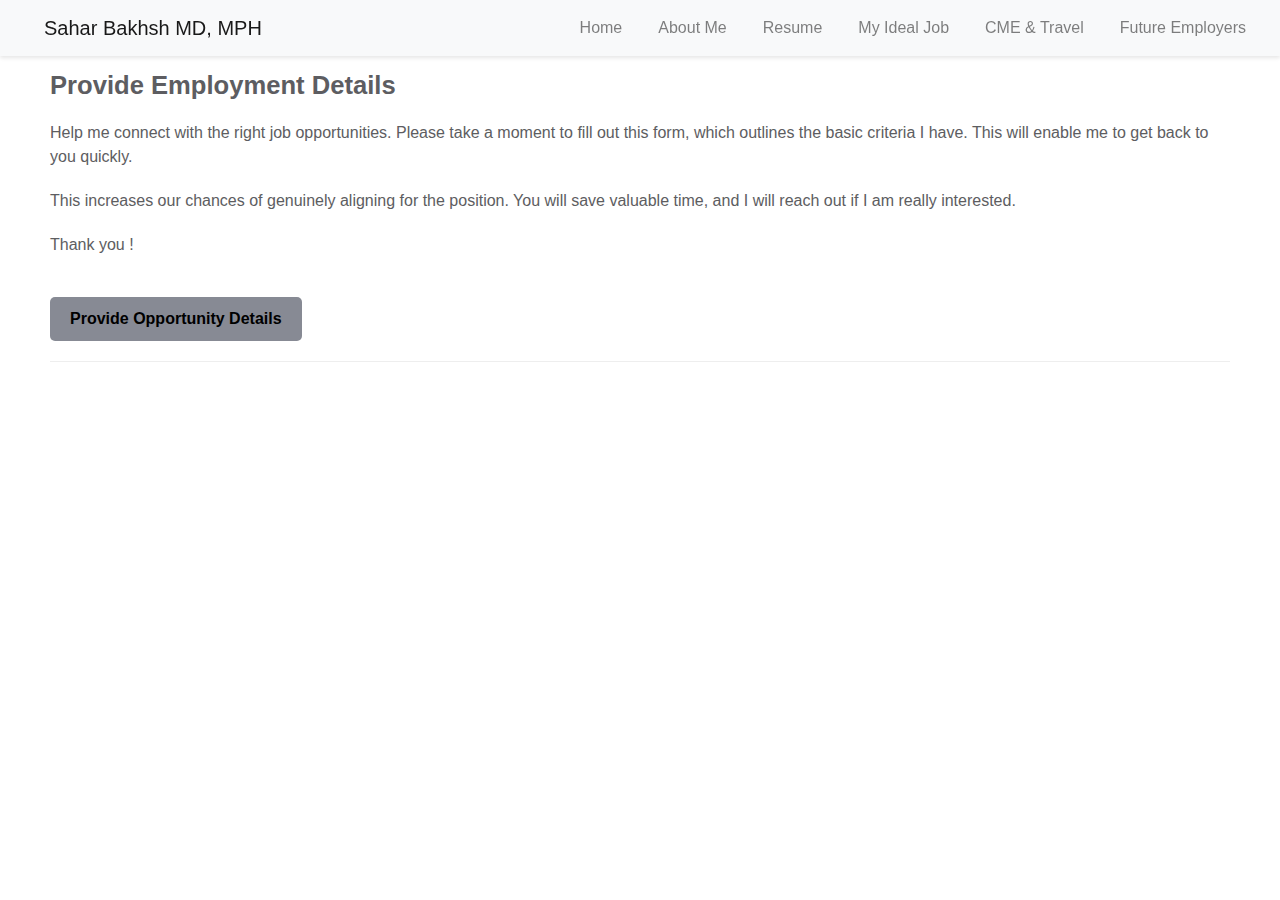
<file: job-submission.html>
<!DOCTYPE html>
<html lang="en">
<head>
  <meta charset="UTF-8">
  <meta name="viewport" content="width=device-width, initial-scale=1.0">
  <title>Job Submission</title>
  <link rel="icon" href="images/icons8-doctor-16.png" type="image/png"> 
  <link rel="stylesheet" href="https://stackpath.bootstrapcdn.com/bootstrap/4.5.2/css/bootstrap.min.css"> 
  <link rel="stylesheet" href="stylesheet.css"> 


<body>
  <nav class="navbar navbar-expand-lg navbar-light bg-light" style="position: fixed;">
    <a class="navbar-brand" href="#">Sahar Bakhsh MD, MPH</a>
    <button class="navbar-toggler" type="button" data-toggle="collapse" data-target="#navbarNav"
      aria-controls="navbarNav" aria-expanded="false" aria-label="Toggle navigation">
      <span class="navbar-toggler-icon"></span>
    </button>

    <div class="collapse navbar-collapse" id="navbarNav">
      <ul class="navbar-nav ml-auto">
        <li class="nav-item">
          <a class="nav-link" href="index.html">Home</a>
        </li>
        <li class="nav-item">
          <a class="nav-link" href="aboutme.html">About Me</a>
        </li>
        <li class="nav-item">
          <a class="nav-link" href="resume.html">Resume</a>
        </li>
        <li class="nav-item">
          <a class="nav-link" href="My Perfect Fit.html"> My Ideal Job </a>
        </li>
        <li class="nav-item">
            <a class="nav-link" href="CME Planner.html">CME & Travel</a>
          </li>
        <li class="nav-item">
          <a class="nav-link" href="job-submission.html">Future Employers</a>
        </li>
       
      </ul>
    </div>
  </nav>
</head>
<body>

  <section id="job-submission">
    <p></p>
    <p></p>
    <p></p>
    <h2>Provide Employment Details</h2> 
    <p></p>
    
    <p>Help me connect with the right job opportunities. Please take a moment to fill out this form, which outlines the basic criteria I have. This will enable me to get back to you quickly.</p>
    <p>This increases our chances of genuinely aligning for the position. You will save valuable time, and I will reach out if I am really interested.</p>
    <p></p>
    <p>Thank you !</p>
    
    <P><a href="https://form.jotform.com/243166085008050" target="_blank" class="btn btn-primary">Provide Opportunity Details </a></P>

    <hr> <br> 
  </section>



  <script src="https://code.jquery.com/jquery-3.5.1.slim.min.js"></script>
  <script src="https://cdn.jsdelivr.net/npm/popper.js@1.16.1/dist/umd/popper.min.js"></script>
  <script src="https://stackpath.bootstrapcdn.com/bootstrap/4.5.2/js/bootstrap.min.js"></script>
</body>
</html>
</file>
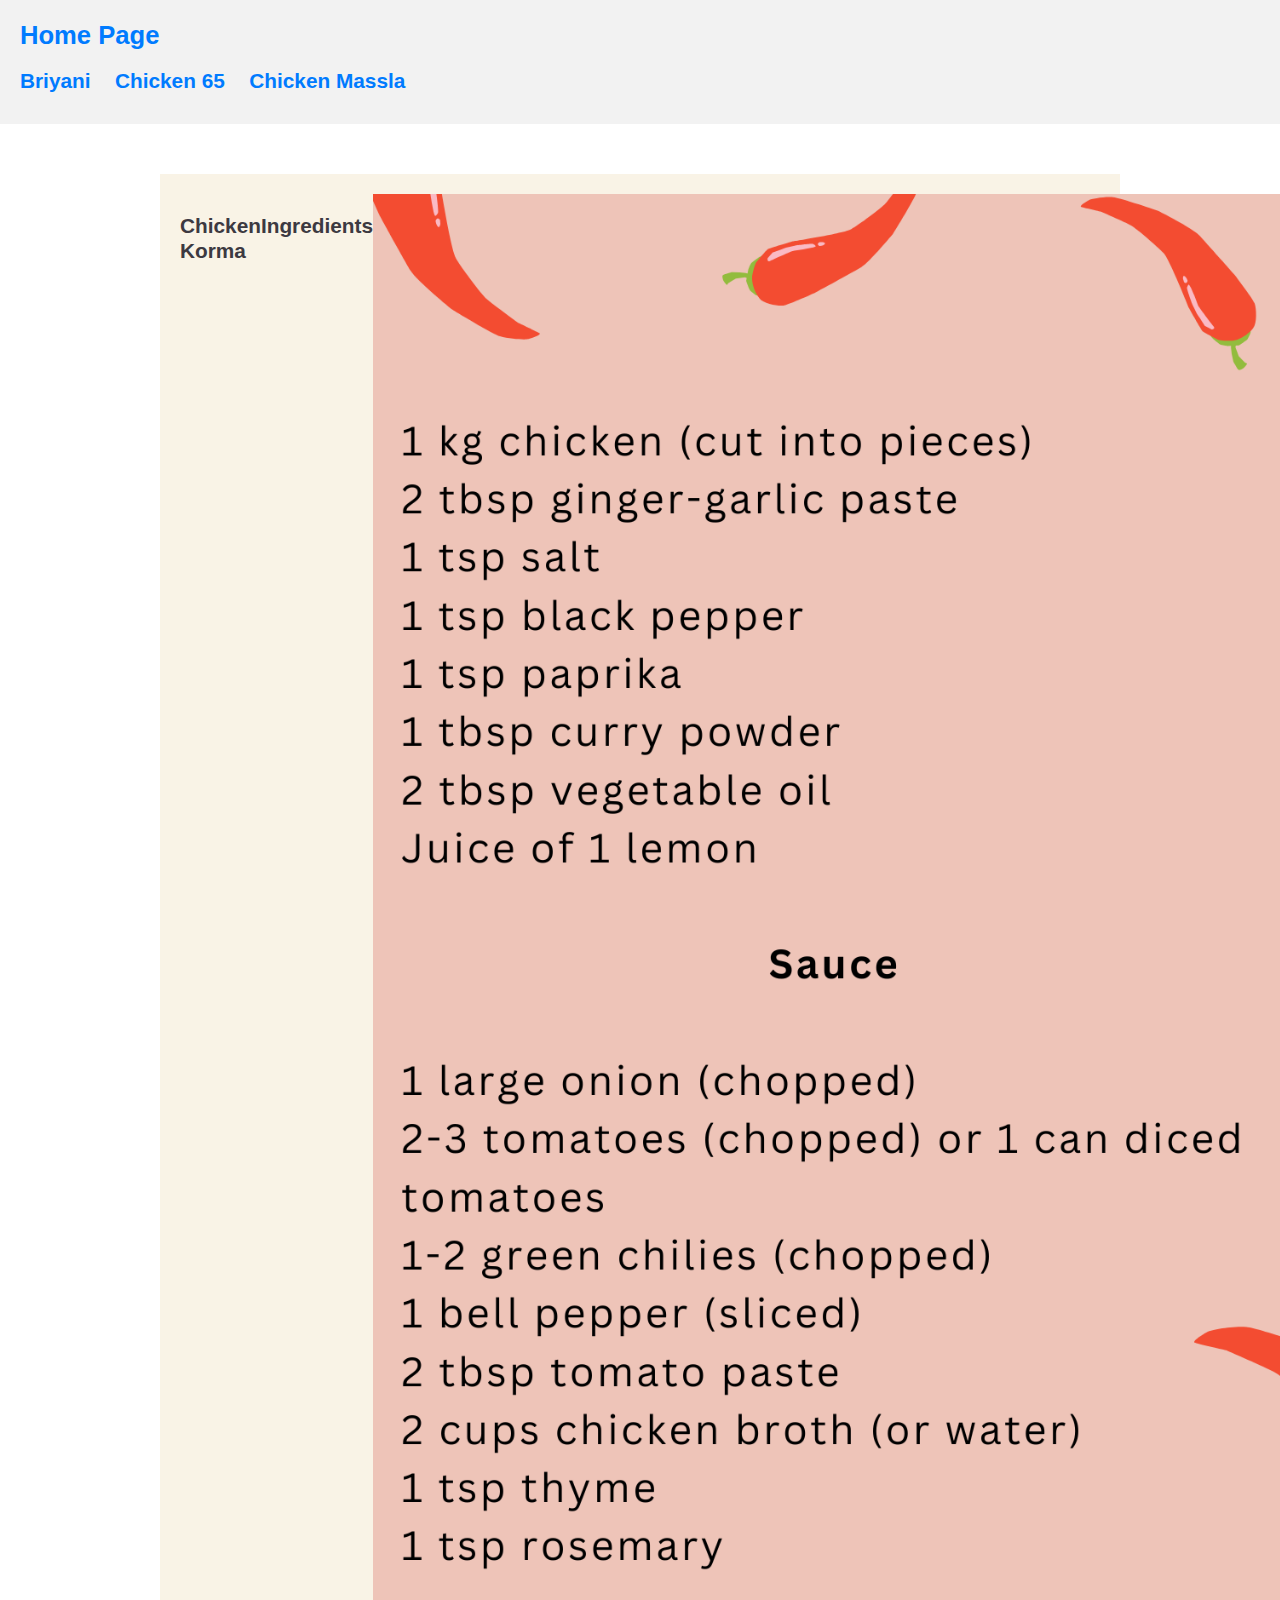
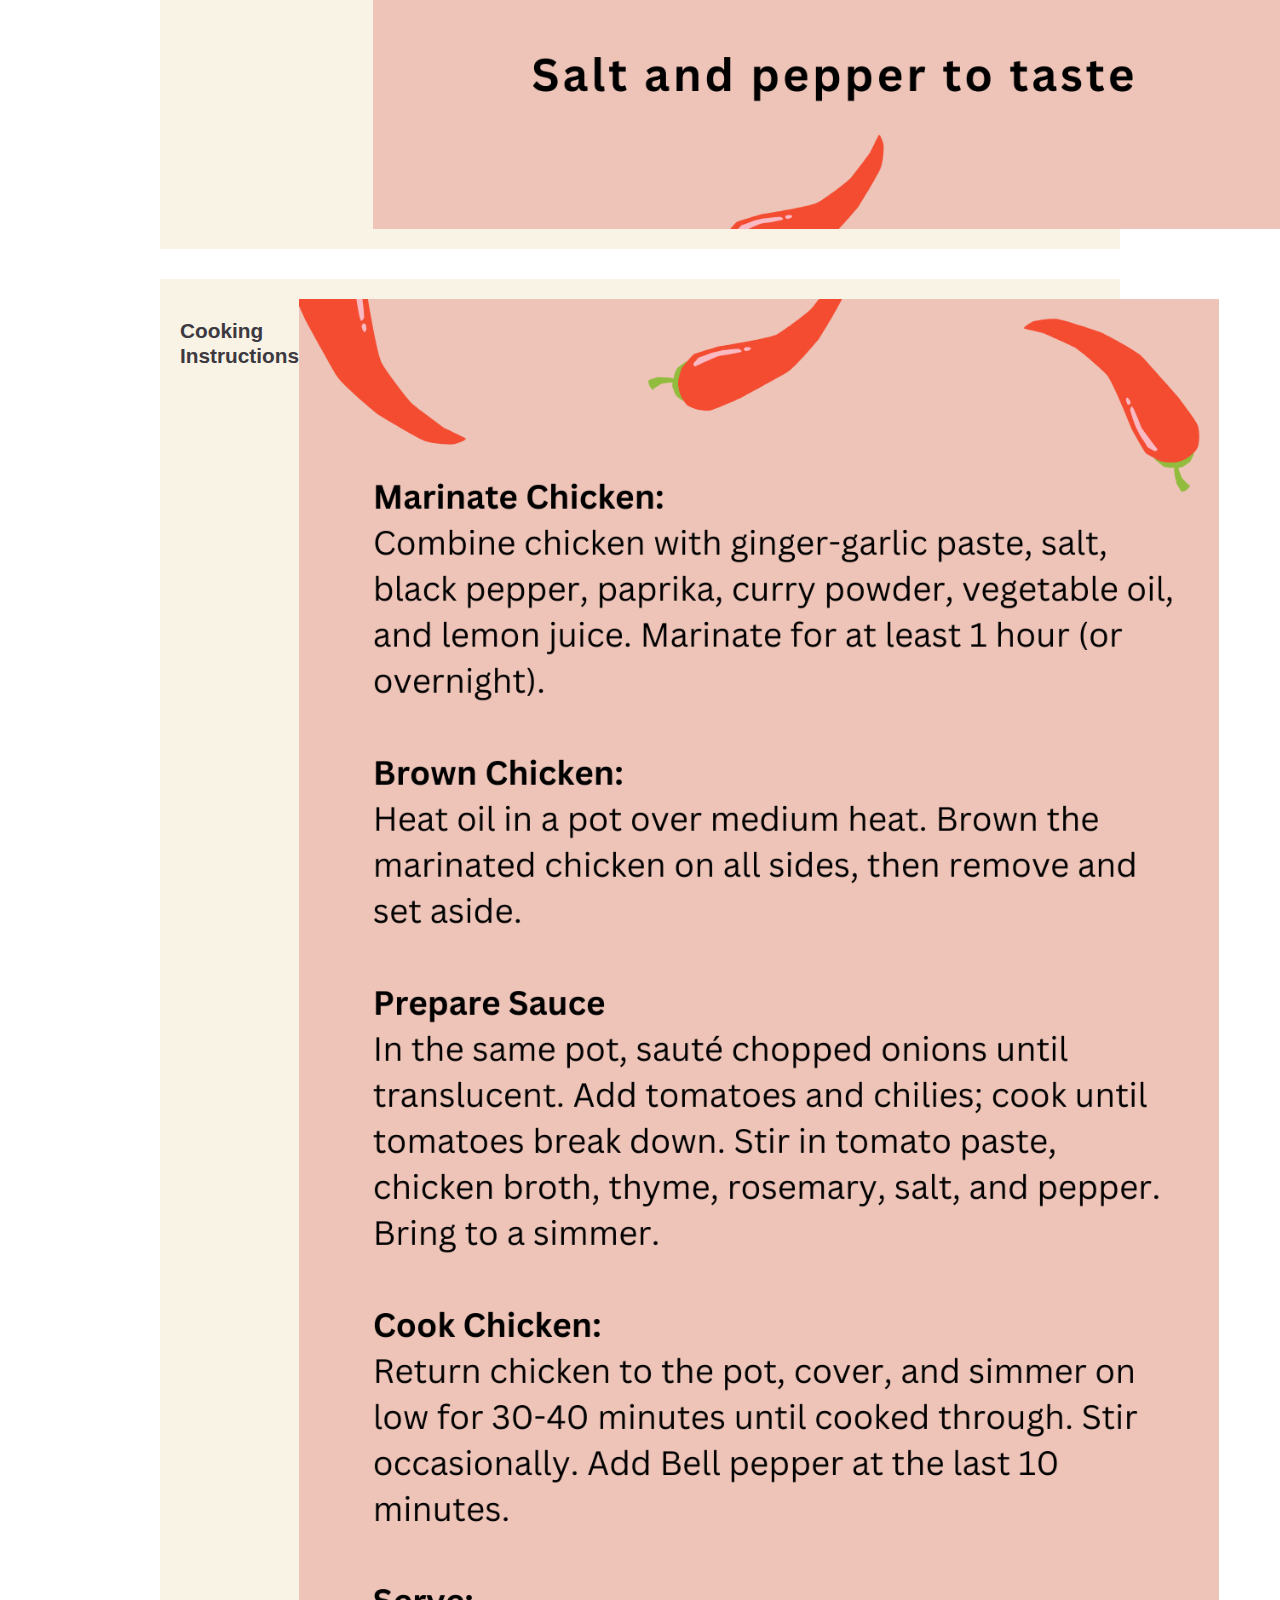
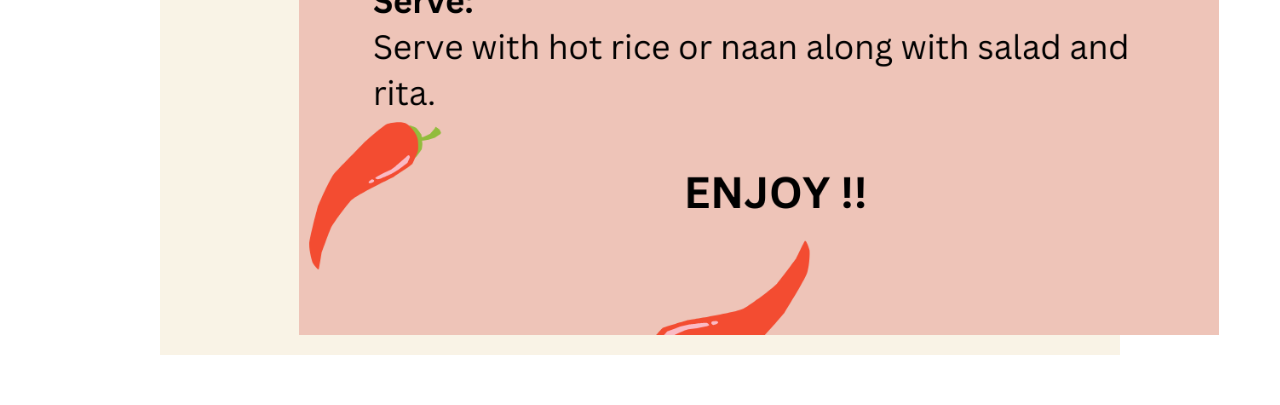
<file: korma.html>
<head>
  <meta charset="UTF-8">
  <meta name="viewport" content="width=device-width, initial-scale=1.0, maximum-scale=1.0, user-scalable=no"> 
  <title>Dr. Sahar Bakhsh, MPH</title>
  <meta name="Description" content="Experienced 3rd-year family medicine resident. Christian faith, committed to compassionate care and community service.">
  <link rel="icon" href="images/icons8-doctor-16.png" type="image/x-icon">
  <link href="https://cdn.jsdelivr.net/npm/bootstrap@4.6.2/dist/css/bootstrap.min.css" rel="stylesheet"> 
  <link rel="stylesheet" href="stylesheet.css"> 
</head>
  <style>
    body { 
      margin: 0; 
      font-family: sans-serif; 
    }

    header {
      background-color: #f2f2f2; 
      padding: 20px; 
      text-align: left;
    }

    header h1 {
      margin: 0; 
    }

    header h3 {
      margin: 10px 0; 
      display: inline-block; 
      margin-right: 20px;
    }

    main {
      padding: 20px;
    }

    .recipe {
      /* No need for overflow: hidden anymore */
    }

    .container {
      width: 100%; /* Each container takes full width */
      box-sizing: border-box; 
      padding: 20px;
    }

    .left {
      background-color: #f9f3e6; 
    }

    .right {
      background-color: #f9f3e6; 
    }

    img {
      display: block;
      margin: 0 auto; 
      max-width: 100%; 
      height: auto;  /* Maintain aspect ratio */
    }

    @media (max-width: 600px) {
      .container {
        width: 100%;
        padding: 10px; /* Adjust padding for smaller screens */
      }

      /* Consider adding more styles here for better mobile layout */
      .left, .right {
        width: 100%; /* Stack containers vertically */
        margin-bottom: 20px; 
      } 
    }
  </style>
</head>
<body>
  <header>
    <h2><a href="https://docs.google.com/document/d/1WtmgWnQ1Px8g8invng9tRBJOTflKzHyr24pXpuLGcEA/edit?usp=sharing">Home Page</a></h2>
    <h3><a href="https://docs.google.com/document/d/1WtmgWnQ1Px8g8invng9tRBJOTflKzHyr24pXpuLGcEA/edit?usp=sharing">Briyani</a></h3>
    <h3><a href="https://docs.google.com/document/d/1WtmgWnQ1Px8g8invng9tRBJOTflKzHyr24pXpuLGcEA/edit?usp=sharing">Chicken 65</a></h3>
    <h3><a href="https://docs.google.com/document/d/1WtmgWnQ1Px8g8invng9tRBJOTflKzHyr24pXpuLGcEA/edit?usp=sharing">Chicken Massla</a></h3>
  </header>

  <main>
    <section class="recipe">
      <div class="container left">
        <h3>Chicken Korma</h3>
        <h3>Ingredients</h3> 
        <img src="images/1CK.png" alt="Ingredients for Chicken Korma"> 
      </div>

      <div class="container right">
        <h3>Cooking Instructions</h3>
        <img src="images/2CK.png" alt="Instructions for Chicken Korma"> 
      </div>
    </section>
  </main>

  <footer>
  </footer>
</body>
</html>
</file>
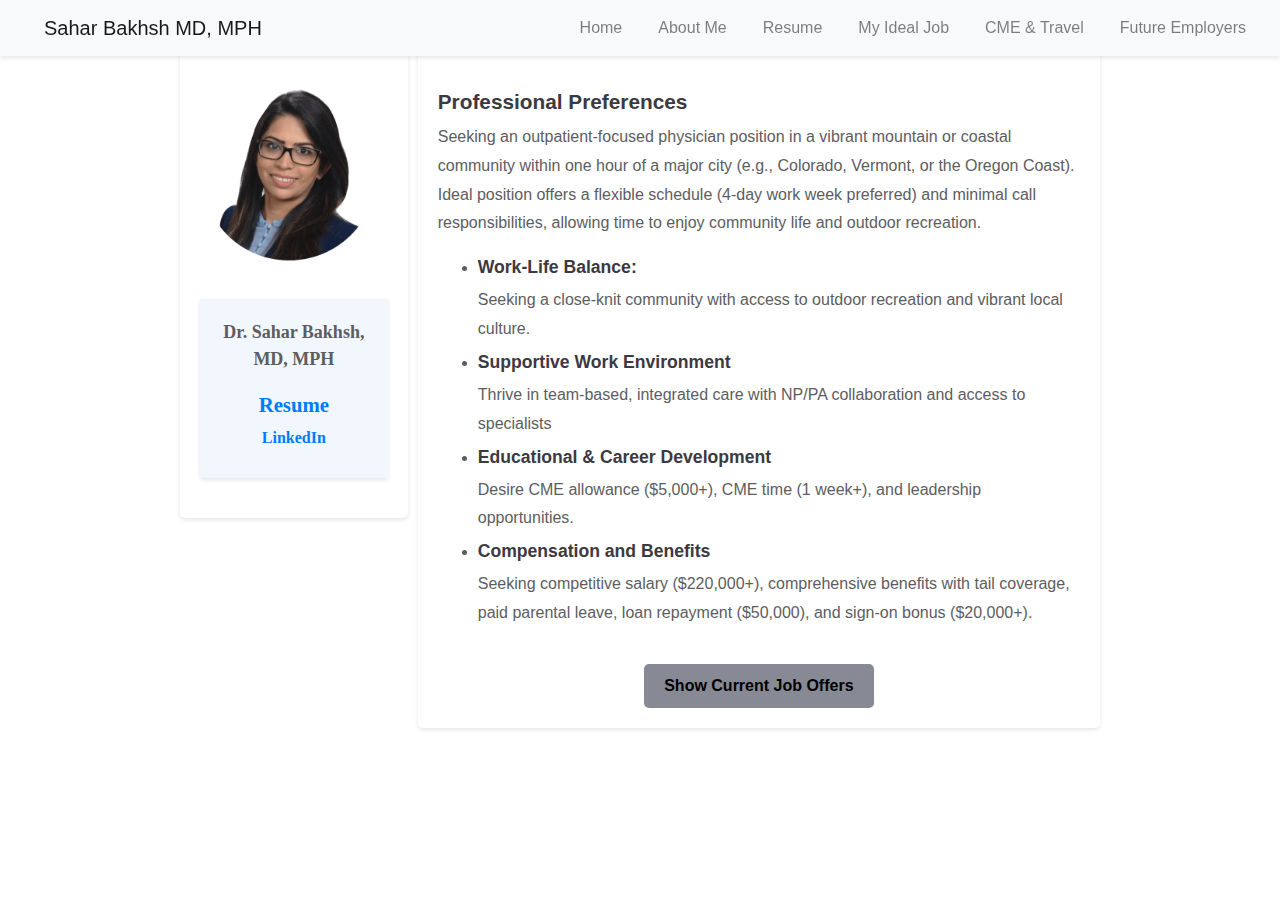
<file: My Perfect Fit.html>
<!DOCTYPE html>
<html lang="en">
<head>
    <meta charset="UTF-8">
    <meta name="viewport" content="width=device-width, initial-scale=1.0, maximum-scale=1.0, user-scalable=no">
    <title>Dr. Sahar Bakhsh, MPH</title>
    <meta name="Description" content="Experienced 3rd-year family medicine resident. Christian faith, committed to compassionate care and community service.">
    <link rel="icon" href="images/icons8-doctor-16.png" type="image/x-icon">
    <link href="https://cdn.jsdelivr.net/npm/bootstrap@4.6.2/dist/css/bootstrap.min.css" rel="stylesheet">
    <link rel="stylesheet" href="stylesheet.css">
</head>
<body>
    <nav class="navbar navbar-expand-lg navbar-light bg-light" style="position: fixed;">
        <a class="navbar-brand" href="#">Sahar Bakhsh MD, MPH</a>
        <button class="navbar-toggler" type="button" data-toggle="collapse" data-target="#navbarNav" aria-controls="navbarNav" aria-expanded="false" aria-label="Toggle navigation">
            <span class="navbar-toggler-icon"></span>
        </button>

        <div class="collapse navbar-collapse" id="navbarNav">
            <ul class="navbar-nav ml-auto">
                <li class="nav-item">
                    <a class="nav-link" href="index.html">Home</a>
                </li>
                <li class="nav-item">
                    <a class="nav-link" href="aboutme.html">About Me</a>
                </li>
                <li class="nav-item">
                    <a class="nav-link" href="resume.html">Resume</a>
                </li>
                <li class="nav-item">
                    <a class="nav-link" href="My Perfect Fit.html"> My Ideal Job </a>
                </li>
                <li class="nav-item">
                    <a class="nav-link" href="CME Planner.html"> CME & Travel </a> 
                </li>                
                <li class="nav-item">
                    <a class="nav-link" href="job-submission.html">Future Employers</a>
                </li>
            </ul>
        </div>
    </nav>

    <div class="container">
        <aside class="left-container">
            <img src="capture.PNG" alt="Profile Picture">
            <div class="business-card">
                <p style="font-size: 18px; font-weight: bold;">Dr. Sahar Bakhsh, MD, MPH</p>
                <h3><a href="https://docs.google.com/document/d/1VR1VcRCjZ3QgpDVCyjNY_w0PIBUEBOKMYQ3IUCGIh6g/edit?usp=sharing" target="_blank">Resume</a></h3>
                <p><a href="https://www.linkedin.com/in/sahar-bakhsh-59650a322/" style="font-weight: bold; color: #007bff;">LinkedIn</a></p>
            </div>
        </aside>

        <main class="right-container">
            <article>
                <h3>Professional Preferences</h3>
                <p> Seeking an outpatient-focused physician position in a vibrant mountain or coastal community within one hour of a major city (e.g., Colorado, Vermont, or the Oregon Coast). Ideal position offers a flexible schedule (4-day work week preferred) and minimal call responsibilities, allowing time to enjoy community life and outdoor recreation.</p>

                
                <ul>
                  <li>
                    <h4>Work-Life Balance:</h4> 
                    Seeking a close-knit community with access to outdoor recreation and vibrant local culture.
                  </li>
                  <li>
                    <h4>Supportive Work Environment</h4> 
                    Thrive in team-based, integrated care with NP/PA collaboration and access to specialists
                  </li>
                  <li>
                    <h4>Educational & Career Development</h4>
                    Desire CME allowance ($5,000+), CME time (1 week+), and leadership opportunities.
                  </li>
                  <li>
                    <h4>Compensation and Benefits</h4> 
                    Seeking competitive salary ($220,000+), comprehensive benefits with tail coverage, paid parental leave, loan repayment ($50,000), and sign-on bonus ($20,000+).
                  </li>
                </ul>
              
                <div style="text-align: center;">
                  <button id="fetchJobsBtn" class="btn btn-primary">Show Current Job Offers</button>
                  <div id="jobListings"></div>
                </div>
                
                
              </article>
        </main>
    </div>

    <script src="https://code.jquery.com/jquery-3.5.1.slim.min.js"></script>
    <script src="https://cdn.jsdelivr.net/npm/popper.js@1.16.1/dist/umd/popper.min.js"></script>
    <script src="https://cdn.jsdelivr.net/npm/bootstrap@4.6.2/dist/js/bootstrap.bundle.min.js"></script>
    <script src="script.js"></script>
</body>
</html>
</file>
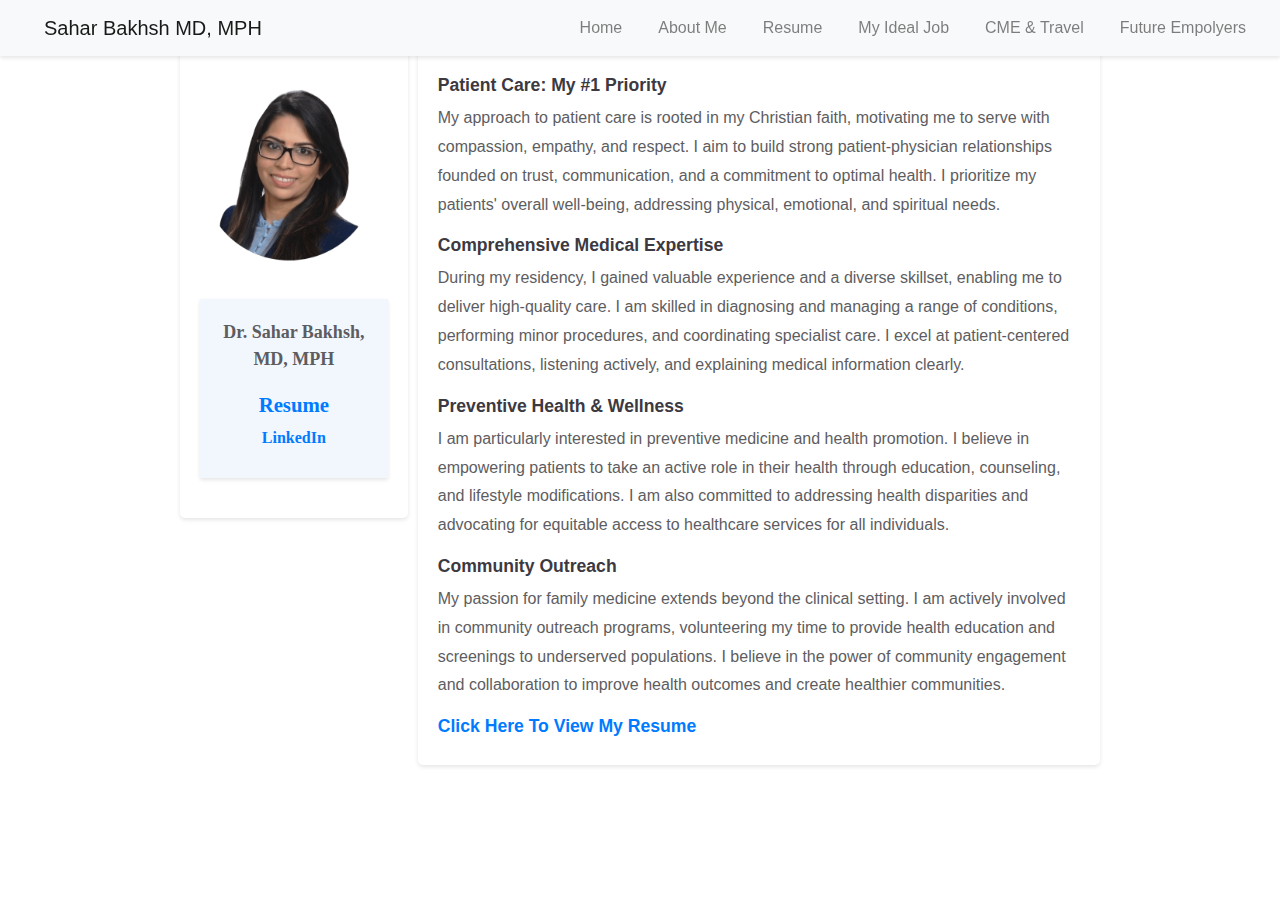
<file: resume.html>
<head>
    <meta charset="UTF-8">
    <meta name="viewport" content="width=device-width, initial-scale=1.0, maximum-scale=1.0, user-scalable=no"> 
    <title>Dr. Sahar Bakhsh, MPH</title>
    <meta name="Description" content="Experienced 3rd-year family medicine resident. Christian faith, committed to compassionate care and community service.">
    <link rel="icon" href="images/icons8-doctor-16.png" type="image/x-icon">
    <link href="https://cdn.jsdelivr.net/npm/bootstrap@4.6.2/dist/css/bootstrap.min.css" rel="stylesheet"> 
    <link rel="stylesheet" href="stylesheet.css"> 
</head>
<body>
    <nav class="navbar navbar-expand-lg navbar-light bg-light" style="position: fixed;">
        <a class="navbar-brand" href="#">Sahar Bakhsh MD, MPH</a>
        <button class="navbar-toggler" type="button" data-toggle="collapse" data-target="#navbarNav" aria-controls="navbarNav" aria-expanded="false" aria-label="Toggle navigation">
            <span class="navbar-toggler-icon"></span>
        </button>

        <div class="collapse navbar-collapse" id="navbarNav">
            <ul class="navbar-nav ml-auto">
                <li class="nav-item">
                    <a class="nav-link" href="index.html">Home</a>
                </li>
                <li class="nav-item">
                    <a class="nav-link" href="aboutme.html">About Me</a>
                </li>
                <li class="nav-item">
                    <a class="nav-link" href="resume.html">Resume</a>
                </li>
                <li class="nav-item">
                    <a class="nav-link" href="My Perfect Fit.html"> My Ideal Job </a> 
                </li>
                <li class="nav-item">
                    <a class="nav-link" href="CME Planner.html"> CME & Travel </a> 
                </li>
                <li class="nav-item">
                    <a class="nav-link" href="job-submission.html">Future Empolyers</a> 
                </li>
            </ul>
        </div>
    </nav>

    <div class="container"> 
        <div class="left-container"> 
            <img src="capture.PNG" alt="Profile Picture"> 
            <p></p> 
            <div class="business-card">
                <p style="font-size: 18px; font-weight: bold;">Dr. Sahar Bakhsh, MD, MPH</p> 

                <h3><a href="https://docs.google.com/document/d/1VR1VcRCjZ3QgpDVCyjNY_w0PIBUEBOKMYQ3IUCGIh6g/edit?usp=sharing" target="_blank">Resume</a></h3>
                </p>
                <p><a href="https://www.linkedin.com/in/sahar-bakhsh-59650a322/" style="font-weight: bold; color: #007bff;">LinkedIn</a></p> 
            
            </div>
        </div>

        <div class="right-container">
            <main>

                <h4>Patient Care: My #1 Priority</h4>

                <p>
                    My approach to patient care is rooted in my Christian faith, motivating me to serve with compassion, empathy, and respect. I aim to build strong patient-physician relationships founded on trust, communication, and a commitment to optimal health. I prioritize my patients' overall well-being, addressing physical, emotional, and spiritual needs.
                </p>
                
                <h4>Comprehensive Medical Expertise</h4>
                <p>
                    During my residency, I gained valuable experience and a diverse skillset, enabling me to deliver high-quality care. I am skilled in diagnosing and managing a range of conditions, performing minor procedures, and coordinating specialist care. I excel at patient-centered consultations, listening actively, and explaining medical information clearly.
                </p>
                <p>
              
                </p>
                
                <h4>Preventive Health & Wellness</h4>
                <p>
                    I am particularly interested in preventive medicine and health promotion. I believe in empowering patients to take an active role in their health through education, counseling, and lifestyle modifications. I am also committed to addressing health disparities and advocating for equitable access to healthcare services for all individuals.
                </p>
                
                <h4>Community Outreach</h4>
                <p>
                    My passion for family medicine extends beyond the clinical setting. I am actively involved in community outreach programs, volunteering my time to provide health education and screenings to underserved populations. I believe in the power of community engagement and collaboration to improve health outcomes and create healthier communities.
                </p>

                <div>
                    <h5><a href="https://docs.google.com/document/d/1VR1VcRCjZ3QgpDVCyjNY_w0PIBUEBOKMYQ3IUCGIh6g/edit?usp=sharing" target="_blank">Click Here To View My Resume</a></h5>
                </div>
            </main>
        </div>
    </div> 

    <script src="https://code.jquery.com/jquery-3.5.1.slim.min.js"></script>
    <script src="https://cdn.jsdelivr.net/npm/popper.js@1.16.1/dist/umd/popper.min.js"></script>
    <script src="https://stackpath.bootstrapcdn.com/bootstrap/4.5.2/js/bootstrap.min.js"></script>

</body>
</html>
</file>
<file: stylesheet.css>
body {
  font-family: 'Arial', sans-serif;
  background-color: #ffffff;
  margin: 0;
  color: #5d5d61; /* Use the color from the second body definition */
  -webkit-user-select: none; /* Safari */
  -ms-user-select: none; /* IE 10 and IE 11 */
  user-select: none; /* Standard syntax */
}

nav {
  background-color: #007bff;
  padding: 15px 20px;
  text-align: left;
  position: fixed;
  width: 100%;
  top: 0;
  z-index: 1000;
  box-shadow: 0 2px 4px rgba(0, 0, 0, 0.1);
}

/* ... (rest of your existing CSS rules) ... */

nav a {
    color: #000; /* Navigation link text color */
    text-decoration: none;
    padding: 8px 18px;
    margin: 0 10px;
    font-weight: 500;
    border-radius: 5px;
    transition: all 0.3s ease;
}

nav a:hover {
    background-color: rgba(91, 71, 163, 0.24);
    transform: translateY(-2px);
}

nav a.active {
    background-color: #5792d1;
    color: #fff;
    border: none;
}

.business-card {
    width: 100%;
    font-family: 'Garamond', serif;
    margin-bottom: 20px;
    box-sizing: border-box;
    padding: 20px;
    background-color: #f2f7fd;
    box-shadow: 0 2px 4px rgba(0, 0, 0, 0.1);
}

.business-card p {
    font-size: 16px;
    margin-bottom: 8px;
    font-weight: normal;
    text-align: center;
}

.business-card p:first-of-type {
    font-size: 18px;
    font-weight: bold;
    margin-bottom: 15px;
}

.filter-options {
    display: flex;
    justify-content: space-around; 
    margin-bottom: 20px;
  }
  
  .filter-button {
    padding: 10px 20px;
    border: none;
    border-radius: 5px;
    background-color: #f0f0f0; 
    cursor: pointer;
  }
  
  .filter-button.active {
    background-color: #007bff; 
    color: white;
  }
.job-listing {
    border: 1px solid #ccc;
    padding: 15px;
    border-radius: 5px;
    margin-bottom: 20px;
    font-family: Arial, sans-serif; 
  }
  .job-listing {
    border: 1px solid #ccc;
    padding: 15px;
    border-radius: 5px;
    margin-bottom: 20px;
    font-family: Arial, sans-serif; 
    box-shadow: 2px 2px 5px rgba(0, 0, 0, 0.1); /* Add a subtle shadow */
  }
  
  .job-details p {
    text-align: left;
    margin-bottom: 10px; /* Add space between paragraphs */
  }
  
  .job-details b { 
    font-weight: bold; /* Ensure bold text is actually bold */
  }

  body {
    font-family: 'Arial', sans-serif;
    background-color: #ffffff;
    margin: 0;
    color: #5d5d61;
    -webkit-user-select: none; /* Safari */
    -ms-user-select: none; /* IE 10 and IE 11 */
    user-select: none; /* Standard syntax */
  }
  
  nav {
    background-color: #007bff;
    padding: 15px 20px;
    text-align: left;
    position: fixed;
    width: 100%;
    top: 0;
    z-index: 1000;
    box-shadow: 0 2px 4px rgba(0, 0, 0, 0.1);
  }
  
  /* ... (rest of your existing CSS rules) ... */
  
  .rating {
    margin-bottom: 10px; /* Reduced spacing between rating sections */
  }
  
  .rating-label { 
    font-weight: bold; 
    margin-right: 5px; /* Reduced spacing */
    display: block; 
    margin-bottom: 3px; /* Reduced spacing */
    font-size: 14px; /* Smaller font size */
  }
  
  .rating-stars {
    display: inline-flex; 
    cursor: pointer;
    margin-bottom: 5px; /* Reduced spacing */
  }
  
  .rating-stars i {
    font-size: 1.2em; /* Significantly smaller star size */
    color: #ccc; 
    margin-right: 3px; /* Reduced spacing */
  }
  
  .rating-stars i:hover,
  .rating-stars i.selected {
    color: gold; 
  }
  
  .all-ratings-section { 
    text-align: center;
    margin-bottom: 10px; /* Reduced spacing */
  }
  
  #show-all-ratings {
    background-color: #e0e0e0; 
    color: #686565; 
    padding: 4px 8px; 
    border: none;
    border-radius: 15px; 
    cursor: pointer;
    font-weight: 500; 
    box-shadow: 0 2px 4px rgba(0, 0, 0, 0.1); 
    transition: background-color 0.3s ease; 
    font-size: 12px; 
    display: block;        /* Make the button a block-level element */
    margin-left: 0;      /* Remove any auto margin */
    margin-right: auto;  /* Remove any auto margin */ 
  }
  
  .cme-opportunity {
    border: 1px solid #ccc; 
    padding: 20px; 
    margin-bottom: 20px; 
    border-radius: 5px; 
    box-shadow: 0 2px 4px rgba(0, 0, 0, 0.1); 
  }
  
  .cme-opportunity img { 
    max-width: 100%; 
    height: auto;
    margin-bottom: 10px; 
  }
  
  .cme-opportunity .content h3 {
    margin-top: 15px; 
  }
  .cme-opportunity .content {
    flex-grow: 1;
    text-align: left; 
    margin-left: 20px; 
    padding: 10px; 
    line-height: 1.6;
    border-left: 1px solid #eee; 
  }
  
  .cme-opportunity .price { 
    font-weight: bold;
    margin-bottom: 10px; 

  }
  
  #cme-form button[type="submit"] {
    background-color: #9fa3a8; 
    color: rgb(12, 12, 12);
    padding: 8px 15px;  
    border: none;
    border-radius: 20px; 
    cursor: pointer;
    font-weight: bold;
    display: block; 
    margin-top: 20px; 
    margin-left: auto; 
    margin-right: auto;
    width: auto; 
    font-size: 15px; 
    margin-bottom: 30px; /* Added margin-bottom to create space */ 
  }
  
  /* ... rest of your existing CSS rules ... for show job offer button  */
  .btn-primary {
    background-color: #878a94; /* Example background color */
    margin-top: 20px; /* Adjust the value as needed */
    color: rgb(0, 0, 0);
    padding: 10px 20px;
    border: none;
    border-radius: 5px;
    cursor: pointer;
    font-weight: bold;
    margin-top: 20px;
}

.styled-button {
    background-color: #6e6e70; /* Example background color */
    color: rgb(0, 0, 0);
    padding: 10px 20px;
    border: none;
    border-radius: 5px;
    cursor: pointer;
}

.container {
    display: flex;
    flex-direction: column;
    align-items: center;
    padding: 20px;
    max-width: 960px;
    margin: 30px auto 30px; /* Adjust the top margin here */
}

.left-container,
.right-container {
    width: 100%;
    box-sizing: border-box;
    padding: 20px;
    border: none;
    border-radius: 5px;
    margin-bottom: 20px;
    background-color: #fff;
    box-shadow: 0 2px 4px rgba(0, 0, 0, 0.1);
}

.left-container {
    text-align: center;
    order: 1;
    margin-right: 10px; /* Space between left and right containers */

}

.right-container {
    text-align: left;
    order: 2;
}

.left-container img {
    width: 100%;
    max-width: 210px;
    height: auto;
    border-radius: 50%;
    margin-top: 5px;
    object-fit: cover;
    display: block;
    margin-left: auto;
    margin-right: auto;
    
    margin-bottom: 30px;
}

main {
    line-height: 1.8;
    font-size: 16px;
}

h1 {
    font-size: 2.2em;
    margin-bottom: 0.5em;
    font-weight: 600;
}

h2 {
    font-size: 1.6em;
    margin-top: 0;
    font-weight: 600;
}

h3 {
    font-size: 1.3em;
    margin-top: 20px;
    font-weight: 600;
    color: #3c3941;
}

h4 {
    font-size: 1.1em;
    margin-top: 5px;
    font-weight: 600;
    color: #3c3941;

}

h5 {
  font-size: 1.1em;
  margin-top: 5px;
  font-weight: 600;
  text-align: left;
  color: #4b4ee6; 
}

/* Media query for larger screens */
@media (min-width: 768px) {
    .container {
        flex-direction: row;
        align-items: flex-start;
    }

    .left-container {
        width: 25%;
    }

    .right-container {
        width: 75%;
    }
}

.navbar-toggler {
    background-color: #007bff;
    color: #007bff;
    border: none;
}

@media (max-width: 768px) {
    .navbar-nav {
        display: none;
    }

    .navbar-collapse.show .navbar-nav {
        display: block;
    }
}
/* Future Emplyee */
#job-submission {
  text-align: left; 
  padding: 50px; 
}

#job-submission p {
  margin-bottom: 20px; 
}

.btn-home {
  display: inline-block; 
  padding: 6px 18px; 
  background-color: #007bff; 
  color: white; 
  text-decoration: none; 
  border-radius: 5px; 
  text-align: left;
}

#home-link {
  text-align: left;
}

/* Add this for the horizontal line */
#job-submission hr {
  margin-top: 20px; /* Adjust spacing as needed */
  margin-bottom: 20px; /* Adjust spacing as needed */
  border: 0;
  border-top: 1px solid #eee; /* You can adjust the color and thickness */
}
</file>
